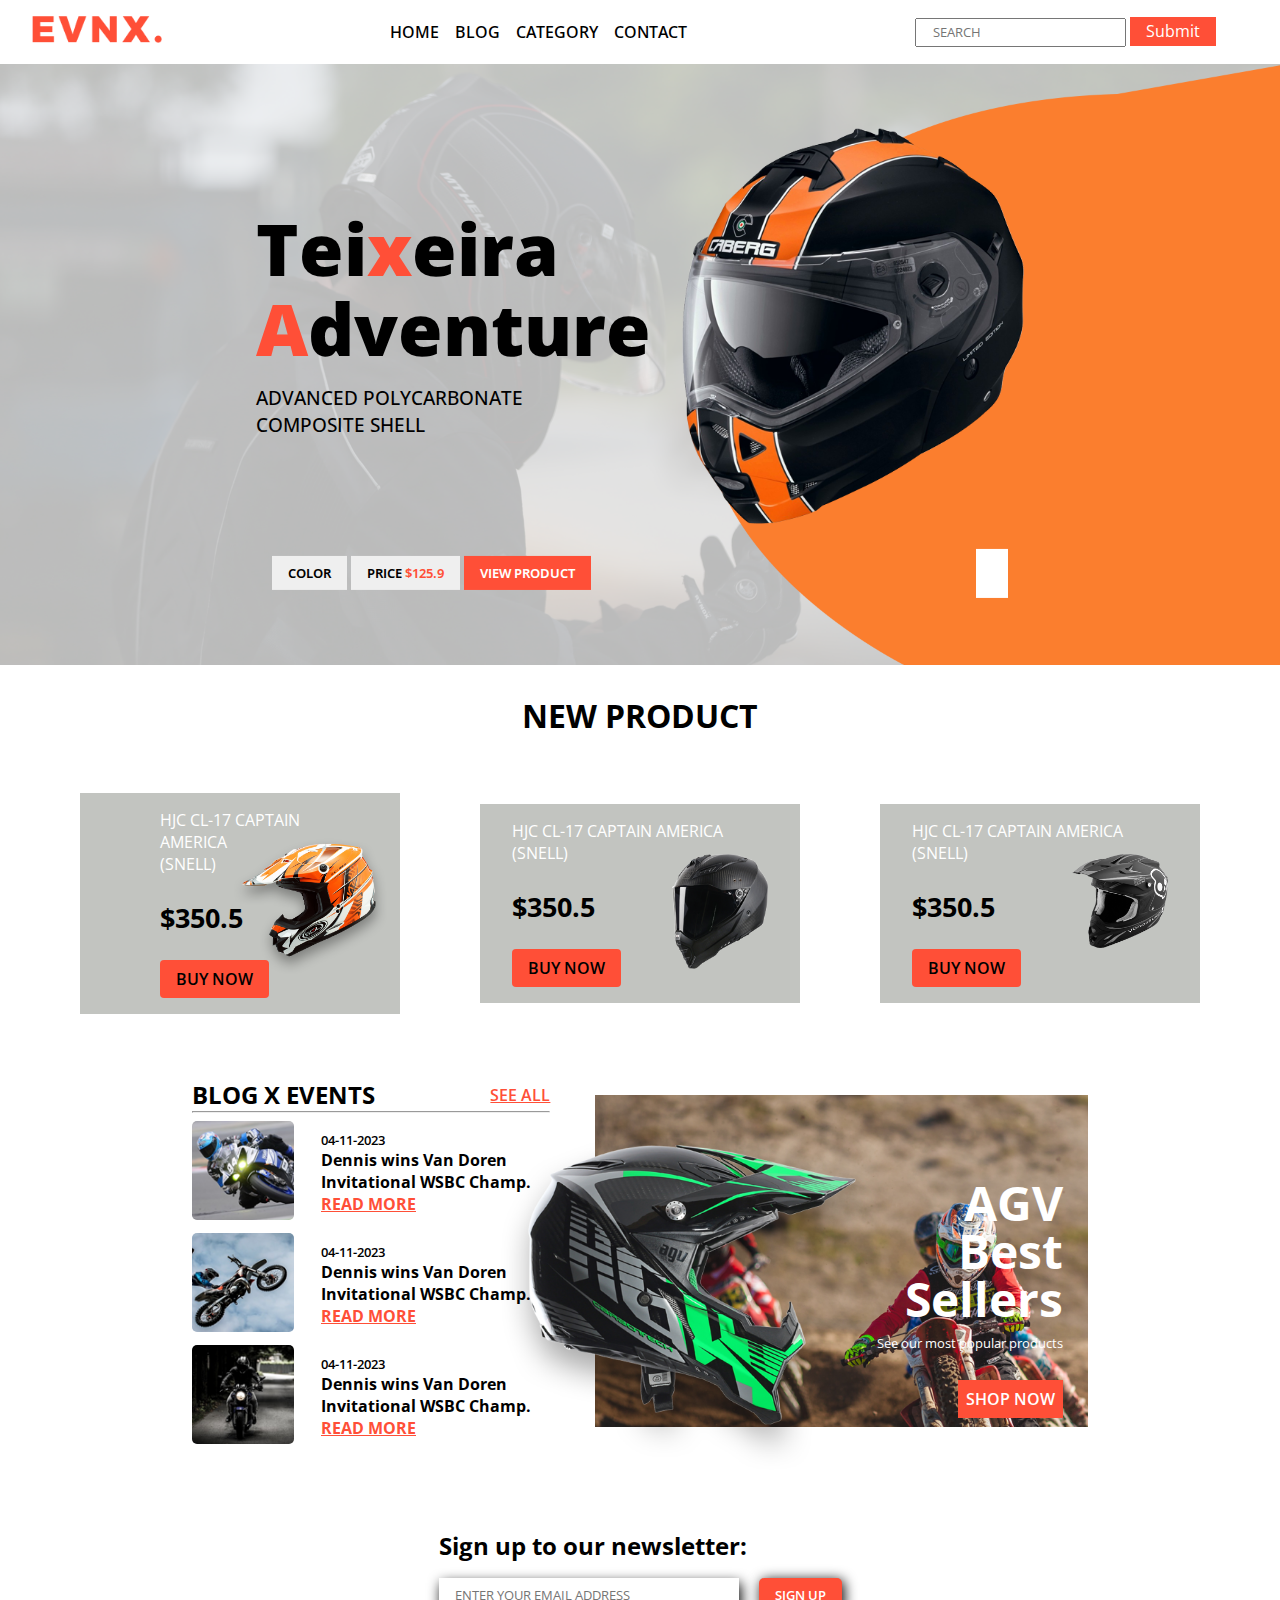
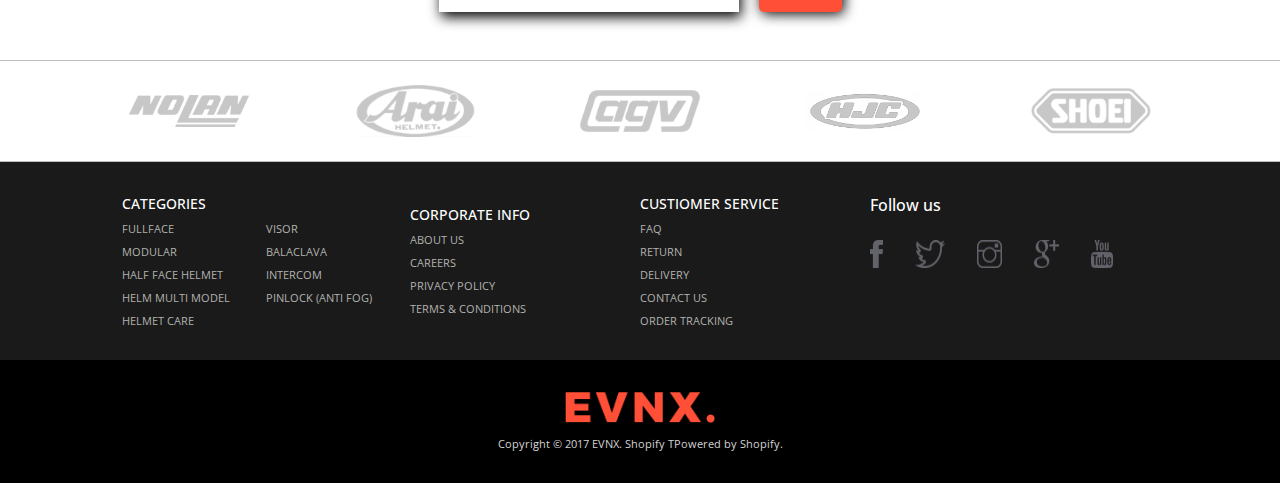
<file: index.html>
<!DOCTYPE html>
<html lang="en">

<head>
    <meta charset="UTF-8">
    <meta name="viewport" content="width=device-width, initial-scale=1.0">
    <title>ENVX || Home page</title>
    <!-- favicon -->
    <link rel="icon" type="image/x-icon" href="./images/new product 1.png">
    <!-- css link -->
    <link rel="stylesheet" href="style.css">
    <!-- font awesome cdn -->
    <link rel="stylesheet" href="https://cdnjs.cloudflare.com/ajax/libs/font-awesome/6.4.2/css/all.min.css"
        integrity="sha512-z3gLpd7yknf1YoNbCzqRKc4qyor8gaKU1qmn+CShxbuBusANI9QpRohGBreCFkKxLhei6S9CQXFEbbKuqLg0DA=="
        crossorigin="anonymous" referrerpolicy="no-referrer" />

</head>

<body>
    <!-- header start here -->
    <header>
        <!-- navbar start -->
        <div class="navbar">
            <div class="logo">
                <img src="./images/EVNX..png" alt="" srcset="">
            </div>
            <div class="nav-links">
                <a href="#">HOME</a>
                <a href="#">BLOG</a>
                <div class="dropdown">
                    <button class="dropbtn">CATEGORY <i class="fa-solid fa-caret-down"></i></button>
                    <div class="dropdown-content">
                        <a class="drop-link" href="category.html"><img src="./images/dropdown img1.png" alt="" srcset="">FULL FACE
                            HELMET</a>
                        <HR>
                        </HR>
                        <a class="drop-link" href="category.html"><img src="./images/dropdown img2.png" alt="" srcset="">MODULER
                            HELMET</a>
                        <HR>
                        </HR>
                        <a class="drop-link" href="category.html"><img src="./images/dropdown img3.png" alt="" srcset="">HALF FACE
                            HELMET</a>
                    </div>
                </div>
                <a href="#">CONTACT</a>
            </div>
            <div class="search-profile">
                <form action="#">
                    <input type="search" id="search" name="search" placeholder="SEARCH">
                    <input type="submit" id="submit">
                </form>
                <i class="fa-solid fa-cart-shopping"></i>
                <i class="fa-solid fa-user"></i>
            </div>
        </div>
        <!-- navbar end -->

        <!-- banner strat here -->
        <div class="banner">
            <img src="./images/banner bg.png" alt="" srcset="">
            <div class="banner-container">
                <div class="banner-top">
                    <div class="banner-text">
                        <h1>Tei<span>x</span>eira <br>
                            <span>A</span>dventure
                        </h1>
                        <h3>ADVANCED POLYCARBONATE <br> COMPOSITE SHELL </h3>
                    </div>
                    <div class="banner-img">
                        <img src="./images/banner-img.png" alt="" srcset="">
                    </div>
                </div>
                <div class="banner-bottom">
                    <div class="banner-bottom-left">
                        <button><a href="#">COLOR</a></button>
                        <button><a href="#">PRICE <span>$125.9</span></a></button>
                        <button><a href="#">VIEW PRODUCT</a></button>
                    </div>
                    <div class="banner-bottom-right">
                        <a href="#"><i class="fa-solid fa-share-nodes"></i></a>
                    </div>
                </div>
            </div>
        </div>
        <!-- banner strat here -->
    </header>
    <!-- header end here -->

    <!-- new product section start here -->
    <div class="new-product">
        <h1>NEW PRODUCT </h1>
        <div class="new-product-cont">

            <div class="new-product-section">
                <div class="new-product-img">
                    <img src="./images/new product 1.png" alt="" srcset="">
                </div>
                <div class="new-product-text">
                    <h3>HJC CL-17 CAPTAIN AMERICA <br>(SNELL)</h3>
                    <h1>$350.5</h1>
                    <button><a href="#">BUY NOW</a></button>
                </div>
            </div>

            <div class="new-product-section2">
                <div class="new-product-img2">
                    <img src="./images/new product 2.png" alt="" srcset="">
                </div>
                <div class="new-product-text">
                    <h3>HJC CL-17 CAPTAIN AMERICA <br>(SNELL)</h3>
                    <h1>$350.5</h1>
                    <button><a href="#">BUY NOW</a></button>
                </div>
            </div>

            <div class="new-product-section3">
                <div class="new-product-img3">
                    <img src="./images/new product 3.png" alt="" srcset="">
                </div>
                <div class="new-product-text">
                    <h3>HJC CL-17 CAPTAIN AMERICA <br>(SNELL)</h3>
                    <h1>$350.5</h1>
                    <button><a href="#">BUY NOW</a></button>
                </div>
            </div>

        </div>
    </div>
    <!-- new product section end here -->

    <!-- blog x events section start here -->
    <div class="blog-events">
        <div class="blog-events-left">
            <div class="blog-headings">
                <h2>BLOG X EVENTS</h2>
                <a href="#">SEE ALL</a>
            </div>
            <hr>
            <div class="blog-contant">
                <div class="blog-img">
                    <img src="./images/blog-img-1.png" alt="" srcset="">
                </div>
                <div class="blog-text">
                    <p>04-11-2023</p>
                    <h3>Dennis wins Van Doren <br>
                        Invitational WSBC Champ.
                    </h3>
                    <a href="#">
                        <h3>READ MORE</h3>
                    </a>
                </div>
            </div>
            <div class="blog-contant">
                <div class="blog-img">
                    <img src="./images/blog-img-2.png" alt="" srcset="">
                </div>
                <div class="blog-text">
                    <p>04-11-2023</p>
                    <h3>Dennis wins Van Doren <br>
                        Invitational WSBC Champ.
                    </h3>
                    <a href="#">
                        <h3>READ MORE</h3>
                    </a>
                </div>
            </div>
            <div class="blog-contant">
                <div class="blog-img">
                    <img src="./images/blog-img-3.png" alt="" srcset="">
                </div>
                <div class="blog-text">
                    <p>04-11-2023</p>
                    <h3>Dennis wins Van Doren <br>
                        Invitational WSBC Champ.
                    </h3>
                    <a href="#">
                        <h3>READ MORE</h3>
                    </a>
                </div>
            </div>
        </div>
        <div class="blog-events-right">
            <img src="./images/blog-top-img.png" alt="">
            <div class="blog-events-container">
                <img src="./images/blog-img-4.png" alt="" srcset="">
                <div class="blog-right-text">
                    <h1>AGV <br>
                        Best <br>
                        Sellers
                    </h1>
                    <p>See our most popular products</p>
                    <button><a href="#">SHOP NOW</a></button>
                </div>
            </div>
        </div>
    </div>
    <!-- blog x events section end here -->

    <!-- sign form  -->
    <div class="sign-up">
        <div class="signup-cont">
            <h2>Sign up to our newsletter:</h2>
            <form action="">
                <input type="email" name="email" id="email" placeholder="ENTER YOUR EMAIL ADDRESS">
                <button type="submit">SIGN UP</button>
            </form>
        </div>
    </div>
    <!-- sign form end here-->

    <!-- partner section start here-->
    <div class="partner-section">
        <img src="./images/partner-1-logo.png" alt="" srcset="">
        <img src="./images/partner-2-logo.png" alt="" srcset="">
        <img src="./images/partner-3-logo.png" alt="" srcset="">
        <img src="./images/partner-4-logo.png" alt="" srcset="">
        <img src="./images/partner-5-logo.png" alt="" srcset="">
    </div>

    <!-- footer section start here -->
    <div class="footer">
        <!-- top footer start here -->
        <div class="top-footer">
            <div class="top1">
                <h1>CATEGORIES</h1>
                <div class="top-inner">
                    <div class="topinner1">
                        <a href="#">Fullface</a>
                        <a href="#">modular</a>
                        <a href="#">Half face helmet</a>
                        <a href="#">helm multi model</a>
                        <a href="#">helmet care</a>
                    </div>
                    <div class="topinner2">
                        <a href="#">Visor</a>
                        <a href="#">balaclava</a>
                        <a href="#">intercom</a>
                        <a href="#">pinlock (anti fog)</a>
                    </div>
                </div>
            </div>
            <div class="top2">
                <h1>Corporate Info</h1>
                <a href="#">About us</a>
                <a href="#">Careers</a>
                <a href="#">Privacy Policy</a>
                <a href="#">Terms & Conditions</a>
            </div>
            <div class="top3">
                <h1>Custiomer service</h1>
                <a href="#">Faq</a>
                <a href="#">return</a>
                <a href="#">delivery</a>
                <a href="#">contact us</a>
                <a href="#">order tracking</a>
            </div>
            <div class="top4">
                <h1>Follow us </h1>
                <div class="socal-links">
                    <img src="./images/social-link-fb.png" alt="">
                    <img src="./images/social-link-tw.png" alt="">
                    <img src="./images/social-link-ins.png" alt="">
                    <img src="./images/social-link-google.png" alt="">
                    <img src="./images/social-link-yt.png" alt="">
                </div>
            </div>
        </div>
        <!-- bottom footer strat -->
        <div class="bottom-footer">
            <img src="./images/EVNX..png" alt="" srcset="">
            <p>Copyright © 2017 EVNX. Shopify TPowered by Shopify.</p>
        </div>
    </div>

</body>

</html>
</file>
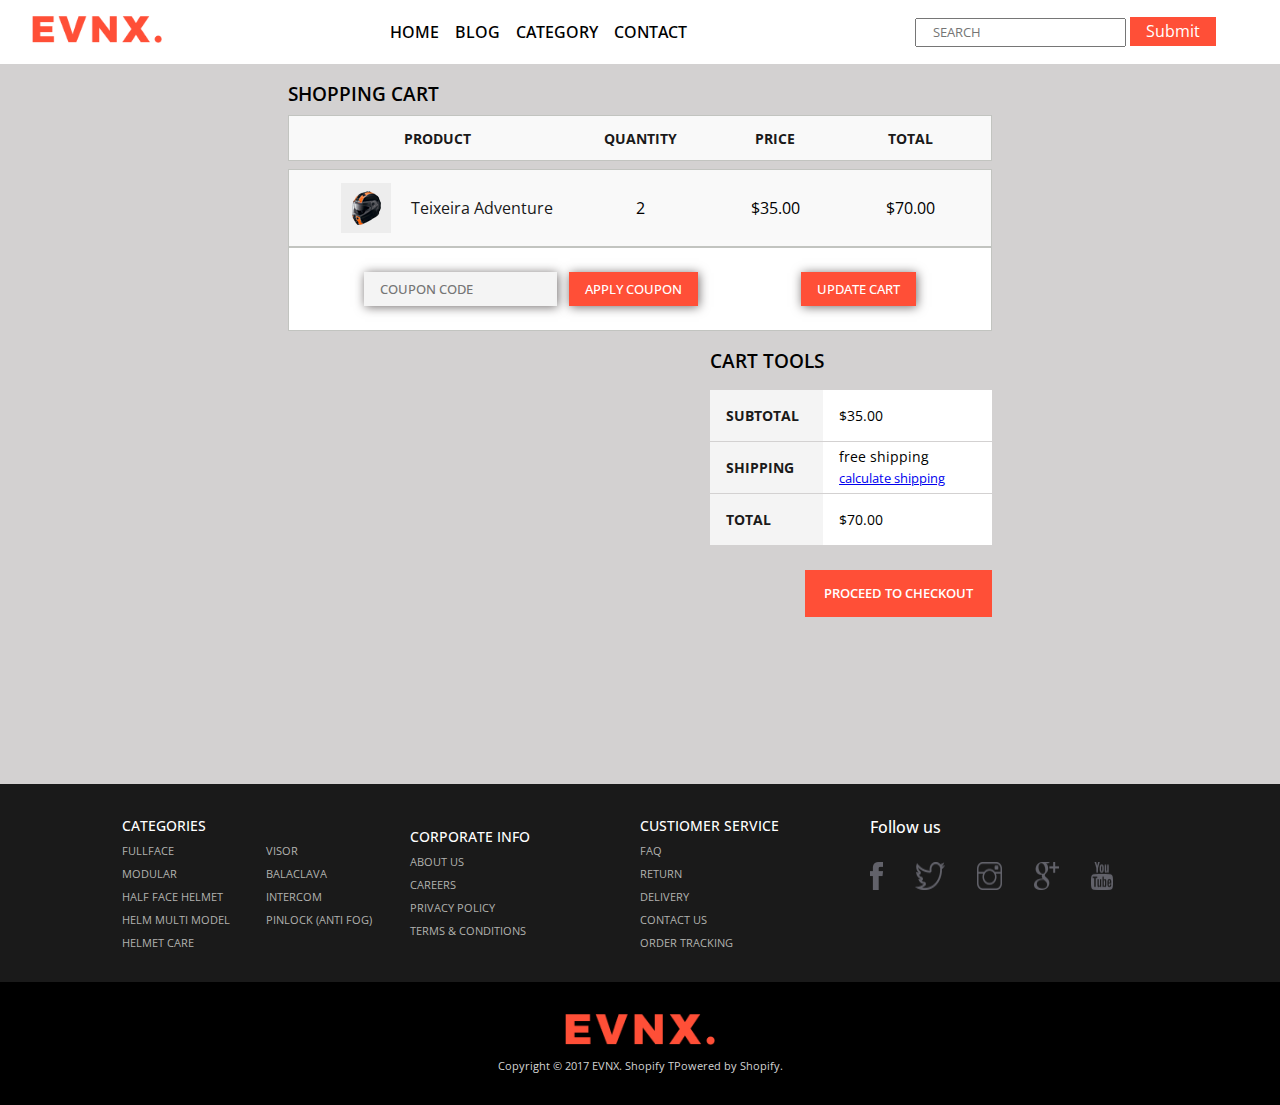
<file: cart.html>
<!DOCTYPE html>
<html lang="en">

<head>
    <meta charset="UTF-8">
    <meta name="viewport" content="width=device-width, initial-scale=1.0">
    <title>ENVX || categories</title>
    <!-- favicon -->
    <link rel="icon" type="image/x-icon" href="./images/new product 1.png">
    <!-- css link -->
    <link rel="stylesheet" href="style.css">
    <!-- font awesome cdn -->
    <link rel="stylesheet" href="https://cdnjs.cloudflare.com/ajax/libs/font-awesome/6.4.2/css/all.min.css"
        integrity="sha512-z3gLpd7yknf1YoNbCzqRKc4qyor8gaKU1qmn+CShxbuBusANI9QpRohGBreCFkKxLhei6S9CQXFEbbKuqLg0DA=="
        crossorigin="anonymous" referrerpolicy="no-referrer" />

    <!-- JQUERY -->
    <script src="https://code.jquery.com/jquery-3.7.1.js"
        integrity="sha256-eKhayi8LEQwp4NKxN+CfCh+3qOVUtJn3QNZ0TciWLP4=" crossorigin="anonymous"></script>

</head>

<body>

    <!-- navbar -->
    <div class="navbar">
        <div class="logo">
            <img src="./images/EVNX..png" alt="" srcset="">
        </div>
        <div class="nav-links">
            <a href="./home.html">HOME</a>
            <a href="#">BLOG</a>
            <div class="dropdown">
                <button class="dropbtn">CATEGORY <i class="fa-solid fa-caret-down"></i></button>
                <div class="dropdown-content">
                    <a class="drop-link" href="./category.html"><img src="./images/dropdown img1.png" alt="" srcset="">FULL FACE
                        HELMET</a>
                    <HR>
                    </HR>
                    <a class="drop-link" href="./category.html"><img src="./images/dropdown img2.png" alt="" srcset="">MODULER
                        HELMET</a>
                    <HR>
                    </HR>
                    <a class="drop-link" href="./category.html"><img src="./images/dropdown img3.png" alt="" srcset="">HALF FACE
                        HELMET</a>
                </div>
            </div>
            <a href="./contact.html">CONTACT</a>
        </div>
        <div class="search-profile">
            <form action="#">
                <input type="search" id="search" name="search" placeholder="SEARCH">
                <input type="submit" id="submit">
            </form>
            <a href="./cart.html"><i class="fa-solid fa-cart-shopping"></i></a>
            <i class="fa-solid fa-user"></i>
        </div>
    </div>
    <!-- navbar end... -->

    <!-- cart section start here -->
    <div class="cart-container">
        <div class="main-cart">
            <h1>SHOPPING CART</h1>
            <div class="cart-product-details">
                <div class="cart-product">
                    <h2>PRODUCT</h2>
                </div>
                <div class="cart-quantity">
                    <h2>QUANTITY</h2>
                </div>
                <div class="cart-price">
                    <h2>PRICE</h2>
                </div>
                <div class="cart-total">
                    <h2>TOTAL</h2>
                </div>
            </div>
            <div class="cart-product-details">
                <div class="cart-product">
                    <i class="fa-solid fa-xmark"></i>
                    <img src="./images/cart-img.png" alt="" srcset="">
                    <a href="#">Teixeira Adventure</a>
                </div>
                <div class="cart-quantity">
                    <p>2</p>
                </div>
                <div class="cart-price">
                    <p>$35.00</p>
                </div>
                <div class="cart-total">
                    <p>$70.00</p>
                </div>
            </div>

            <!-- coupon section start-->
            <div class="coupon-section">
                <form>
                    <input type="text" id="coupon" name="coupon" placeholder="COUPON CODE" >
                    <input type="submit" value="APPLY COUPON" for="coupon" id="submit-btn">
                </form>
                <button><a href="#">UPDATE CART</a></button>
            </div>
            <!-- coupon section end here-->

            <!-- cart tools section -->
            <div class="cart-tool">
                <h1>CART TOOLS</h1>
                <div class="cart-tool-contant">
                    <div class="cart-title">
                        <h2>SUBTOTAL</h2>
                    </div>
                    <div class="cart-desc">
                        <P>$35.00</P>
                    </div>
                </div>
                <div class="cart-tool-contant">
                    <div class="cart-title">
                        <h2>SHIPPING</h2>
                    </div>
                    <div class="cart-desc">
                        <P>free shipping</P>
                        <a href="#">calculate shipping</a>
                    </div>
                </div>
                <div class="cart-tool-contant">
                    <div class="cart-title">
                        <h2>TOTAL</h2>
                    </div>
                    <div class="cart-desc">
                        <P>$70.00</P>
                    </div>
                </div>
                <button><a href="#">PROCEED TO CHECKOUT</a></button>
            </div>
            <!-- cart tools section end -->



        </div>
    </div>
    <!-- cart section end here -->

    <!-- footer section start  -->
    <div class="footer">
        <!-- top footer start here -->
        <div class="top-footer">
            <div class="top1">
                <h1>CATEGORIES</h1>
                <div class="top-inner">
                    <div class="topinner1">
                        <a href="#">Fullface</a>
                        <a href="#">modular</a>
                        <a href="#">Half face helmet</a>
                        <a href="#">helm multi model</a>
                        <a href="#">helmet care</a>
                    </div>
                    <div class="topinner2">
                        <a href="#">Visor</a>
                        <a href="#">balaclava</a>
                        <a href="#">intercom</a>
                        <a href="#">pinlock (anti fog)</a>
                    </div>
                </div>
            </div>
            <div class="top2">
                <h1>Corporate Info</h1>
                <a href="#">About us</a>
                <a href="#">Careers</a>
                <a href="#">Privacy Policy</a>
                <a href="#">Terms & Conditions</a>
            </div>
            <div class="top3">
                <h1>Custiomer service</h1>
                <a href="#">Faq</a>
                <a href="#">return</a>
                <a href="#">delivery</a>
                <a href="#">contact us</a>
                <a href="#">order tracking</a>
            </div>
            <div class="top4">
                <h1>Follow us </h1>
                <div class="socal-links">
                    <img src="./images/social-link-fb.png" alt="">
                    <img src="./images/social-link-tw.png" alt="">
                    <img src="./images/social-link-ins.png" alt="">
                    <img src="./images/social-link-google.png" alt="">
                    <img src="./images/social-link-yt.png" alt="">
                </div>
            </div>
        </div>
        <!-- bottom footer strat -->
        <div class="bottom-footer">
            <img src="./images/EVNX..png" alt="" srcset="">
            <p>Copyright © 2017 EVNX. Shopify TPowered by Shopify.</p>
        </div>
    </div>
    <!-- footer section end here  -->
</body>

</html>
</file>
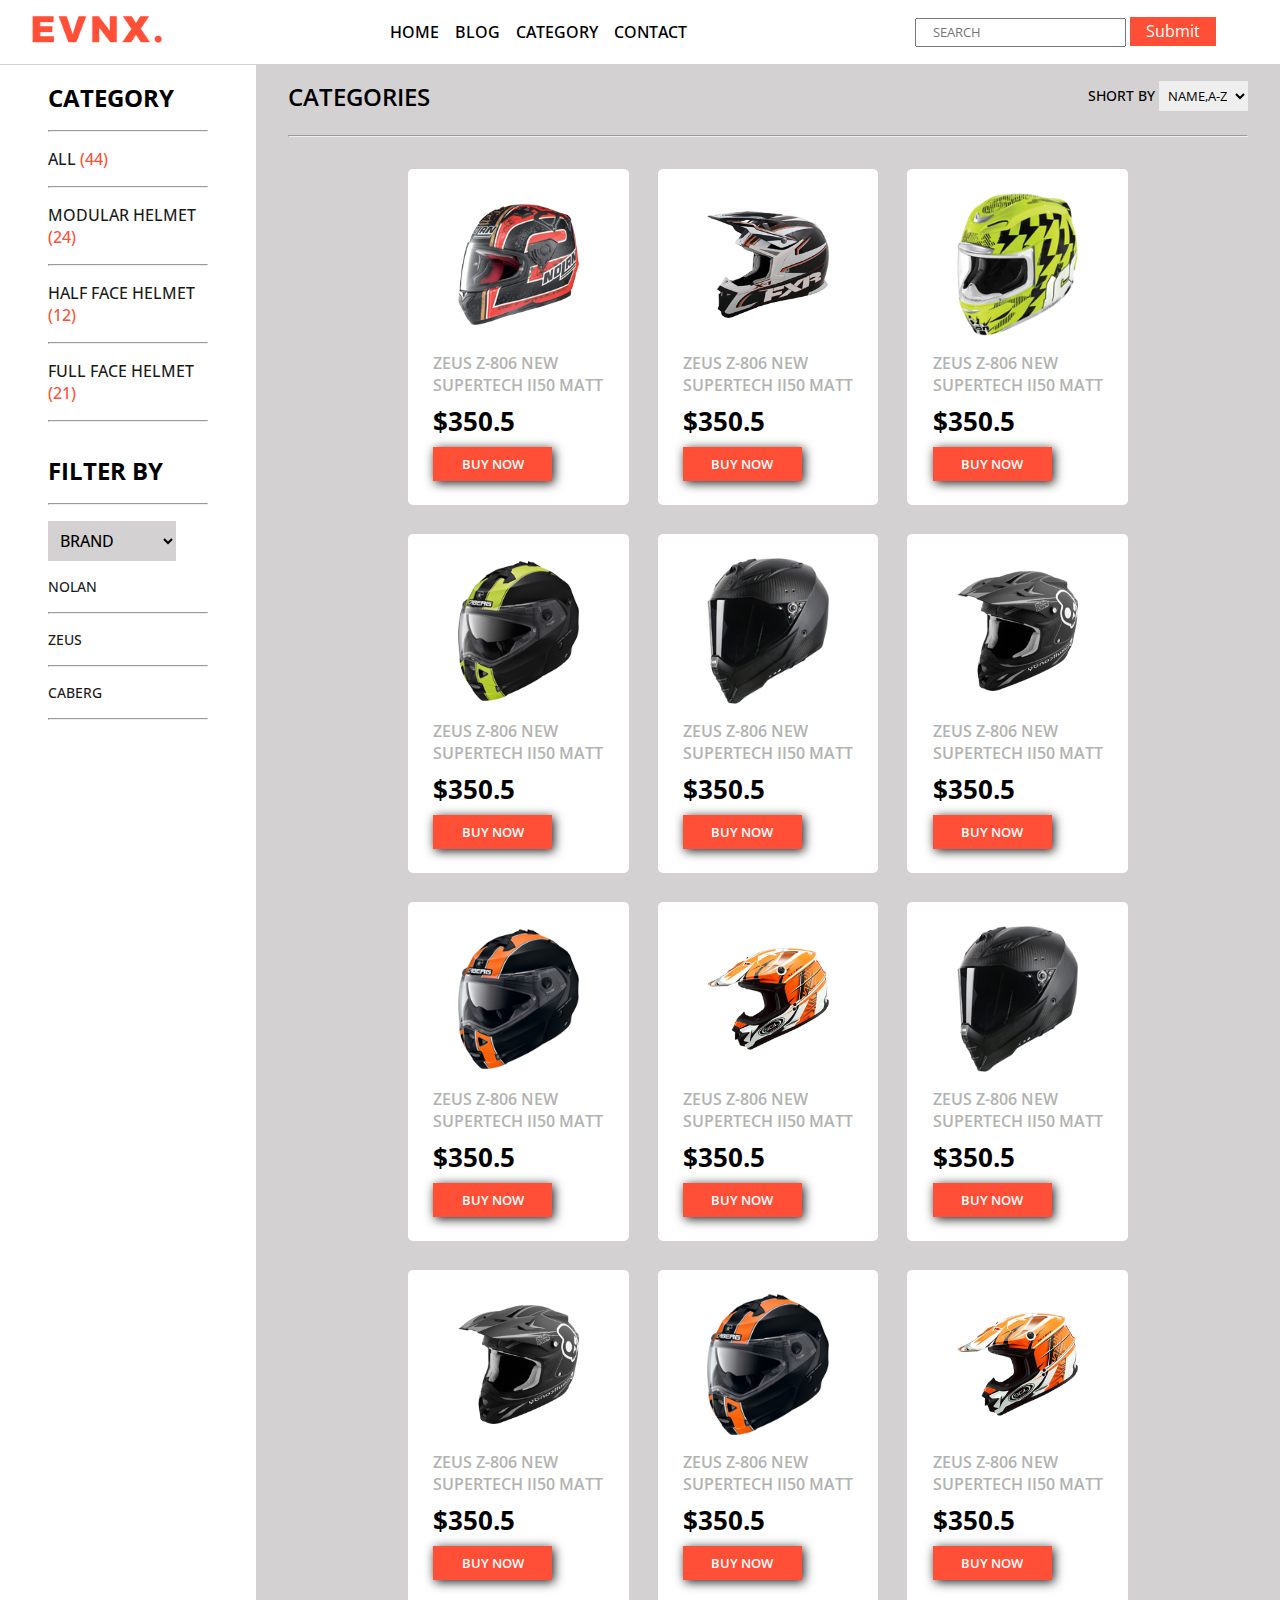
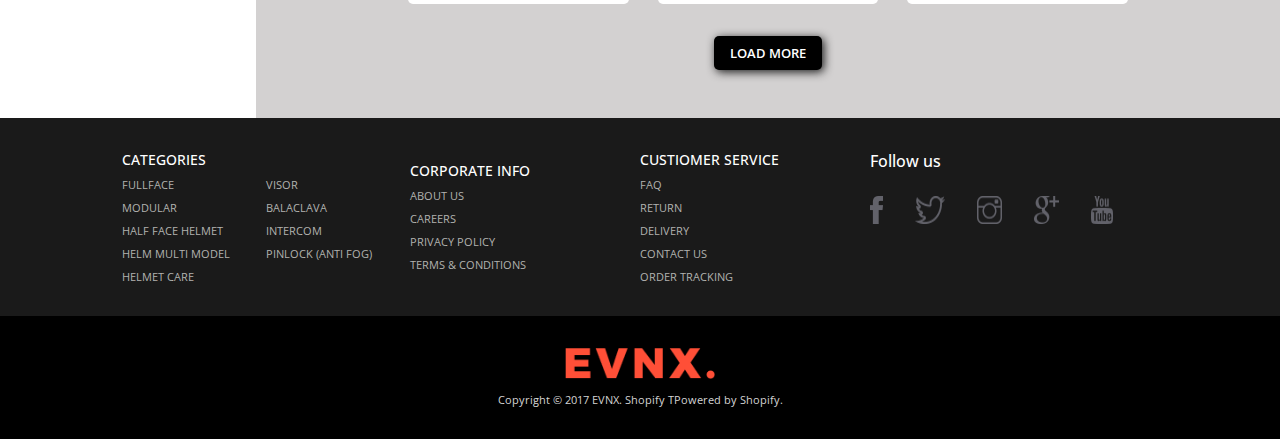
<file: category.html>
<!DOCTYPE html>
<html lang="en">

<head>
    <meta charset="UTF-8">
    <meta name="viewport" content="width=device-width, initial-scale=1.0">
    <title>ENVX || categories</title>
    <!-- favicon -->
    <link rel="icon" type="image/x-icon" href="./images/new product 1.png">
    <!-- css link -->
    <link rel="stylesheet" href="style.css">
    <!-- font awesome cdn -->
    <link rel="stylesheet" href="https://cdnjs.cloudflare.com/ajax/libs/font-awesome/6.4.2/css/all.min.css"
        integrity="sha512-z3gLpd7yknf1YoNbCzqRKc4qyor8gaKU1qmn+CShxbuBusANI9QpRohGBreCFkKxLhei6S9CQXFEbbKuqLg0DA=="
        crossorigin="anonymous" referrerpolicy="no-referrer" />

</head>

<body>
    <!-- navbar start here -->
    <div class="navbar">
        <div class="logo">
            <img src="./images/EVNX..png" alt="" srcset="">
        </div>
        <div class="nav-links">
            <a href="./home.html">HOME</a>
            <a href="#">BLOG</a>
            <div class="dropdown">
                <button class="dropbtn">CATEGORY <i class="fa-solid fa-caret-down"></i></button>
                <div class="dropdown-content">
                    <a class="drop-link" href="./category.html"><img src="./images/dropdown img1.png" alt="" srcset="">FULL FACE
                        HELMET</a>
                    <HR>
                    </HR>
                    <a class="drop-link" href="./category.html"><img src="./images/dropdown img2.png" alt="" srcset="">MODULER
                        HELMET</a>
                    <HR>
                    </HR>
                    <a class="drop-link" href="./category.html"><img src="./images/dropdown img3.png" alt="" srcset="">HALF FACE
                        HELMET</a>
                </div>
            </div>
            <a href="./contact.html">CONTACT</a>
        </div>
        <div class="search-profile">
            <form action="#">
                <input type="search" id="search" name="search" placeholder="SEARCH">
                <input type="submit" id="submit">
            </form>
            <a href="./cart.html"><i class="fa-solid fa-cart-shopping"></i></a>
            <i class="fa-solid fa-user"></i>
        </div>
    </div>
    <!-- navbar end here -->

    <!-- category section start here -->
    <div class="category">
        <!-- sidebar -->
        <div class="sidebar">
            <div class="sidebar-category">
                <h1>CATEGORY</h1>
                <hr>
                <a href="#">ALL <span>(44)</span></a>
                <hr>
                <a href="#">Modular Helmet <span>(24)</span></a>
                <hr>
                <a href="#">half Face Helmet <span>(12)</span></a>
                <hr>
                <a href="#">full Face Helmet <span>(21)</span></a>
                <hr>
            </div>
            <div class="sidebar-filter">
                <h1>FILTER BY</h1>
                <hr>
                <form name="filter" id="filter" action="">
                    <select name="subject" id="subject">
                        <option value="" selected="selected">BRAND</option>
                        <option value="">PRICE</option>
                        <option value="">MORDERN</option>
                        <option value="">OLD</option>
                    </select>
                </form>
                <a href="#">nolan</a>
                <hr>
                <a href="#">zeus</a>
                <hr>
                <a href="#">caberg</a>
                <hr>
            </div>
        </div>
        <!-- category -->
        <div class="main-category">
            <!-- category title section start here -->
            <div class="cat-title">
                <h1>CATEGORIES</h1>
                <form name="form1" id="form1" action="">
                    SHORT BY <select name="subject" id="subject">
                        <option value="" selected="selected">NAME,A-Z</option>
                        <option value="">NAME,Z-A</option>
                        <option value="">3RD</option>
                        <option value="">4TH</option>
                    </select>
                </form>
            </div>
            <!-- category title section end here -->
            <br>
            <hr>
            <!-- category listing start here -->
            <div class="category-list">
                <div class="category-card">
                    <img src="./images/category-img-1.png" alt="" srcset="">
                    <div class="cat-price">
                        <p>ZEUS Z-806 NEW <br>
                            SUPERTECH II50 MATT</p>
                        <h2>$350.5</h2>
                        <button><a href="./product.html">BUY NOW</a></button>
                    </div>
                </div>
                <div class="category-card">
                    <img src="./images/category-img-2.png" alt="" srcset="">
                    <div class="cat-price">
                        <p>ZEUS Z-806 NEW <br>
                            SUPERTECH II50 MATT</p>
                        <h2>$350.5</h2>
                        <button><a href="./product.html">BUY NOW</a></button>
                    </div>
                </div>
                <div class="category-card">
                    <img src="./images/category-img-3.png" alt="" srcset="">
                    <div class="cat-price">
                        <p>ZEUS Z-806 NEW <br>
                            SUPERTECH II50 MATT</p>
                        <h2>$350.5</h2>
                        <button><a href="./product.html">BUY NOW</a></button>
                    </div>
                </div>
                <div class="category-card">
                    <img src="./images/category-img-4.png" alt="" srcset="">
                    <div class="cat-price">
                        <p>ZEUS Z-806 NEW <br>
                            SUPERTECH II50 MATT</p>
                        <h2>$350.5</h2>
                        <button><a href="./product.html">BUY NOW</a></button>
                    </div>
                </div>
                <div class="category-card">
                    <img src="./images/category-img-5.png" alt="" srcset="">
                    <div class="cat-price">
                        <p>ZEUS Z-806 NEW <br>
                            SUPERTECH II50 MATT</p>
                        <h2>$350.5</h2>
                        <button><a href="./product.html">BUY NOW</a></button>
                    </div>
                </div>
                <div class="category-card">
                    <img src="./images/category-img-6.png" alt="" srcset="">
                    <div class="cat-price">
                        <p>ZEUS Z-806 NEW <br>
                            SUPERTECH II50 MATT</p>
                        <h2>$350.5</h2>
                        <button><a href="./product.html">BUY NOW</a></button>
                    </div>
                </div>
                <div class="category-card">
                    <img src="./images/category-img-7.png" alt="" srcset="">
                    <div class="cat-price">
                        <p>ZEUS Z-806 NEW <br>
                            SUPERTECH II50 MATT</p>
                        <h2>$350.5</h2>
                        <button><a href="./product.html">BUY NOW</a></button>
                    </div>
                </div>
                <div class="category-card">
                    <img src="./images/category-img-8.png" alt="" srcset="">
                    <div class="cat-price">
                        <p>ZEUS Z-806 NEW <br>
                            SUPERTECH II50 MATT</p>
                        <h2>$350.5</h2>
                        <button><a href="./product.html">BUY NOW</a></button>
                    </div>
                </div>
                <div class="category-card">
                    <img src="./images/category-img-9.png" alt="" srcset="">
                    <div class="cat-price">
                        <p>ZEUS Z-806 NEW <br>
                            SUPERTECH II50 MATT</p>
                        <h2>$350.5</h2>
                        <button><a href="./product.html">BUY NOW</a></button>
                    </div>
                </div>
                <div class="category-card">
                    <img src="./images/category-img-10.png" alt="" srcset="">
                    <div class="cat-price">
                        <p>ZEUS Z-806 NEW <br>
                            SUPERTECH II50 MATT</p>
                        <h2>$350.5</h2>
                        <button><a href="./product.html">BUY NOW</a></button>
                    </div>
                </div>
                <div class="category-card">
                    <img src="./images/category-img-11.png" alt="" srcset="">
                    <div class="cat-price">
                        <p>ZEUS Z-806 NEW <br>
                            SUPERTECH II50 MATT</p>
                        <h2>$350.5</h2>
                        <button><a href="./product.html">BUY NOW</a></button>
                    </div>
                </div>
                <div class="category-card">
                    <img src="./images/category-img-12.png" alt="" srcset="">
                    <div class="cat-price">
                        <p>ZEUS Z-806 NEW <br>
                            SUPERTECH II50 MATT</p>
                        <h2>$350.5</h2>
                        <button><a href="./product.html">BUY NOW</a></button>
                    </div>
                </div>
            </div>
            <!-- category listing end here -->
            <div class="category-button">
                <button><a href="./product.html">LOAD MORE</a></button>
            </div>
        </div>
    </div>
    <!-- category section end here -->
    
    <!-- footer start hare -->
    <div class="footer">
        <!-- top footer start here -->
        <div class="top-footer">
            <div class="top1">
                <h1>CATEGORIES</h1>
                <div class="top-inner">
                    <div class="topinner1">
                        <a href="#">Fullface</a>
                        <a href="#">modular</a>
                        <a href="#">Half face helmet</a>
                        <a href="#">helm multi model</a>
                        <a href="#">helmet care</a>
                    </div>
                    <div class="topinner2">
                        <a href="#">Visor</a>
                        <a href="#">balaclava</a>
                        <a href="#">intercom</a>
                        <a href="#">pinlock (anti fog)</a>
                    </div>
                </div>
            </div>
            <div class="top2">
                <h1>Corporate Info</h1>
                <a href="#">About us</a>
                <a href="#">Careers</a>
                <a href="#">Privacy Policy</a>
                <a href="#">Terms & Conditions</a>
            </div>
            <div class="top3">
                <h1>Custiomer service</h1>
                <a href="#">Faq</a>
                <a href="#">return</a>
                <a href="#">delivery</a>
                <a href="#">contact us</a>
                <a href="#">order tracking</a>
            </div>
            <div class="top4">
                <h1>Follow us </h1>
                <div class="socal-links">
                    <img src="./images/social-link-fb.png" alt="">
                    <img src="./images/social-link-tw.png" alt="">
                    <img src="./images/social-link-ins.png" alt="">
                    <img src="./images/social-link-google.png" alt="">
                    <img src="./images/social-link-yt.png" alt="">
                </div>
            </div>
        </div>
        <!-- bottom footer strat -->
        <div class="bottom-footer">
            <img src="./images/EVNX..png" alt="" srcset="">
            <p>Copyright © 2017 EVNX. Shopify TPowered by Shopify.</p>
        </div>
    </div>

    <!-- footer end hare -->
</body>

</html>
</file>
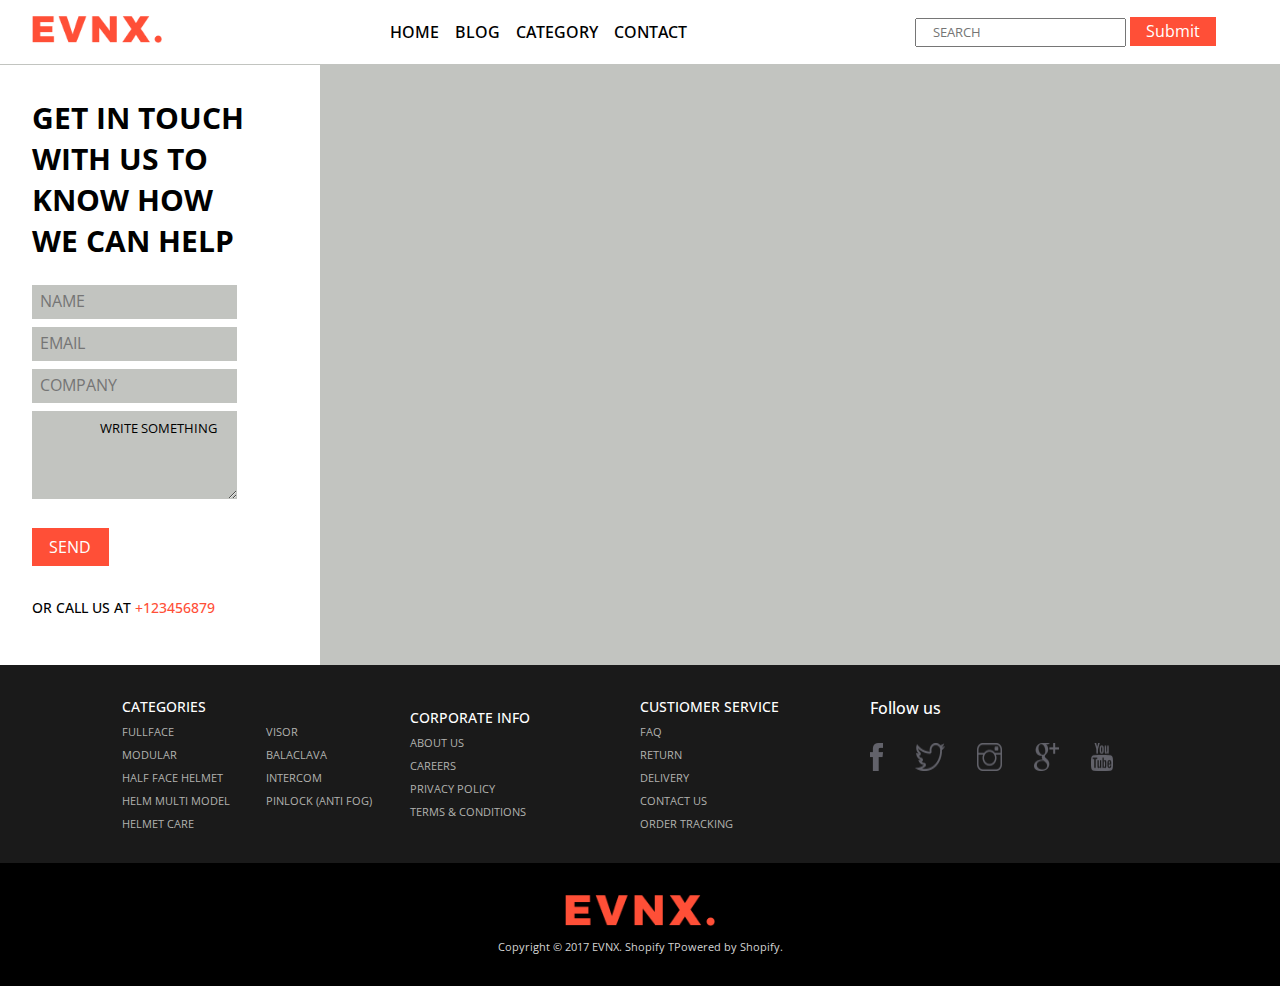
<file: contact.html>
<!DOCTYPE html>
<html lang="en">

<head>
    <meta charset="UTF-8">
    <meta name="viewport" content="width=device-width, initial-scale=1.0">
    <title>ENVX || categories</title>
    <!-- favicon -->
    <link rel="icon" type="image/x-icon" href="./images/new product 1.png">
    <!-- css link -->
    <link rel="stylesheet" href="style.css">
    <!-- font awesome cdn -->
    <link rel="stylesheet" href="https://cdnjs.cloudflare.com/ajax/libs/font-awesome/6.4.2/css/all.min.css"
        integrity="sha512-z3gLpd7yknf1YoNbCzqRKc4qyor8gaKU1qmn+CShxbuBusANI9QpRohGBreCFkKxLhei6S9CQXFEbbKuqLg0DA=="
        crossorigin="anonymous" referrerpolicy="no-referrer" />

    <!-- JQUERY -->
    <script src="https://code.jquery.com/jquery-3.7.1.js"
        integrity="sha256-eKhayi8LEQwp4NKxN+CfCh+3qOVUtJn3QNZ0TciWLP4=" crossorigin="anonymous"></script>

</head>

<body>

    <!-- navbar start here -->
    <div class="navbar">
        <div class="logo">
            <img src="./images/EVNX..png" alt="" srcset="">
        </div>
        <div class="nav-links">
            <a href="./home.html">HOME</a>
            <a href="#">BLOG</a>
            <div class="dropdown">
                <button class="dropbtn">CATEGORY <i class="fa-solid fa-caret-down"></i></button>
                <div class="dropdown-content">
                    <a class="drop-link" href="./category.html"><img src="./images/dropdown img1.png" alt="" srcset="">FULL FACE
                        HELMET</a>
                    <HR>
                    </HR>
                    <a class="drop-link" href="./category.html"><img src="./images/dropdown img2.png" alt="" srcset="">MODULER
                        HELMET</a>
                    <HR>
                    </HR>
                    <a class="drop-link" href="./category.html"><img src="./images/dropdown img3.png" alt="" srcset="">HALF FACE
                        HELMET</a>
                </div>
            </div>
            <a href="./contact.html">CONTACT</a>
        </div>
        <div class="search-profile">
            <form action="#">
                <input type="search" id="search" name="search" placeholder="SEARCH">
                <input type="submit" id="submit">
            </form>
            <a href="./cart.html"><i class="fa-solid fa-cart-shopping"></i></a>
            <i class="fa-solid fa-user"></i>
        </div>
    </div>
    <!-- navbar end here -->

    <!-- contact main section -->
    <div class="contact-container">
        <div class="contact-sidebar">
            <h1>
                get in touch with us to know how we can help
            </h1>
            <form action="#">
                <input type="text" name="name" id="name" placeholder="NAME">
                <input type="email" name="email" id="email" placeholder="EMAIL">
                <input type="text" name="company" id="company" placeholder="COMPANY">
                <textarea name="comment" id="comment" cols="30" rows="4">
                    WRITE SOMETHING
                </textarea>
                <input type="submit" value="SEND" id="submit">
            </form>
            <p>OR CALL US AT <span>+123456879</span></p>
        </div>
        <div class="contact-main">
            <iframe
                src="https://www.google.com/maps/embed?pb=!1m18!1m12!1m3!1d58938.65400885276!2d88.44093116552273!3d22.591596692890967!2m3!1f0!2f0!3f0!3m2!1i1024!2i768!4f13.1!3m3!1m2!1s0x3a02754a79bf63bf%3A0xbbbcc2e3c00e3980!2sNew%20Town%2C%20West%20Bengal!5e0!3m2!1sen!2sin!4v1700117699495!5m2!1sen!2sin"
                width="600" height="450" style="border:0;" allowfullscreen="" loading="lazy"
                referrerpolicy="no-referrer-when-downgrade"></iframe>
        </div>
    </div>
    <!-- contact main section end -->











    <!-- footer -->
    <div class="footer">
        <!-- top footer start here -->
        <div class="top-footer">
            <div class="top1">
                <h1>CATEGORIES</h1>
                <div class="top-inner">
                    <div class="topinner1">
                        <a href="#">Fullface</a>
                        <a href="#">modular</a>
                        <a href="#">Half face helmet</a>
                        <a href="#">helm multi model</a>
                        <a href="#">helmet care</a>
                    </div>
                    <div class="topinner2">
                        <a href="#">Visor</a>
                        <a href="#">balaclava</a>
                        <a href="#">intercom</a>
                        <a href="#">pinlock (anti fog)</a>
                    </div>
                </div>
            </div>
            <div class="top2">
                <h1>Corporate Info</h1>
                <a href="#">About us</a>
                <a href="#">Careers</a>
                <a href="#">Privacy Policy</a>
                <a href="#">Terms & Conditions</a>
            </div>
            <div class="top3">
                <h1>Custiomer service</h1>
                <a href="#">Faq</a>
                <a href="#">return</a>
                <a href="#">delivery</a>
                <a href="#">contact us</a>
                <a href="#">order tracking</a>
            </div>
            <div class="top4">
                <h1>Follow us </h1>
                <div class="socal-links">
                    <img src="./images/social-link-fb.png" alt="">
                    <img src="./images/social-link-tw.png" alt="">
                    <img src="./images/social-link-ins.png" alt="">
                    <img src="./images/social-link-google.png" alt="">
                    <img src="./images/social-link-yt.png" alt="">
                </div>
            </div>
        </div>

        <!-- bottom footer strat -->
        <div class="bottom-footer">
            <img src="./images/EVNX..png" alt="" srcset="">
            <p>Copyright © 2017 EVNX. Shopify TPowered by Shopify.</p>
        </div>
    </div>
    <!-- footer -->

</body>

</html>
</file>
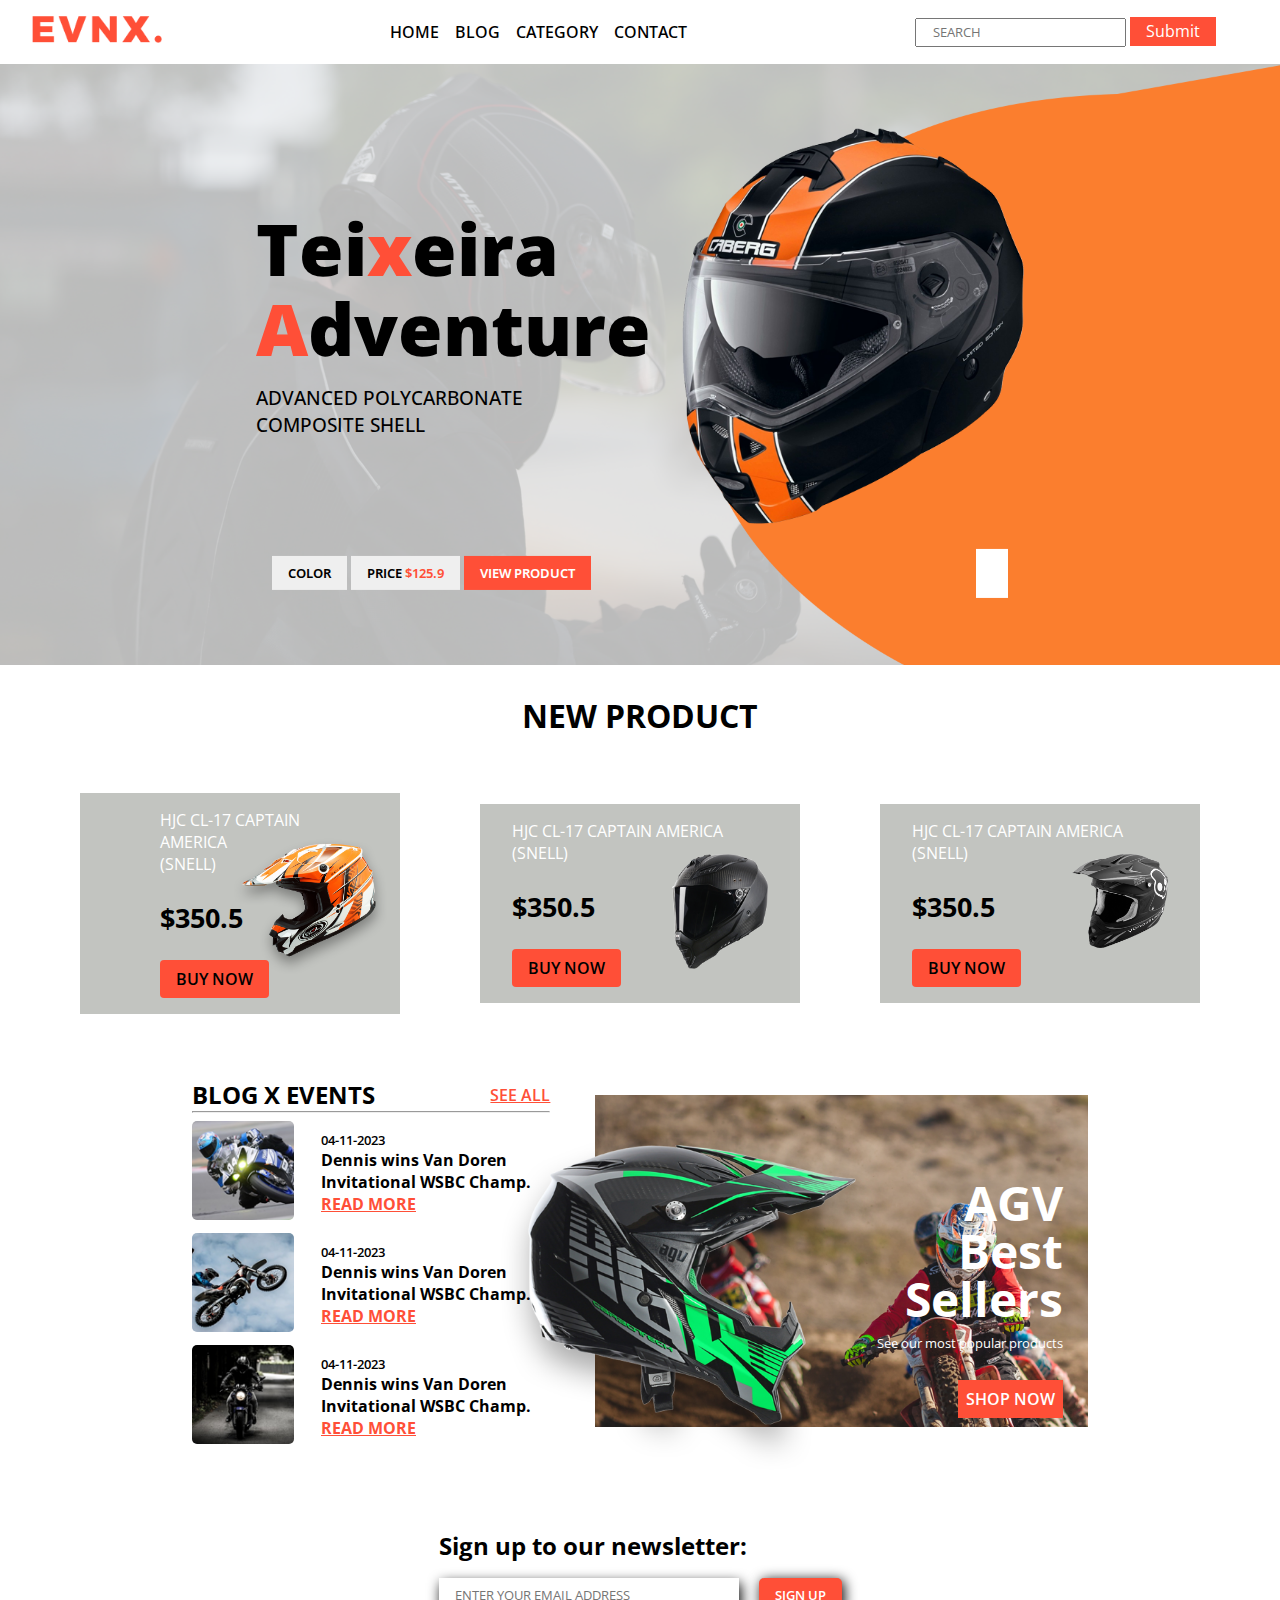
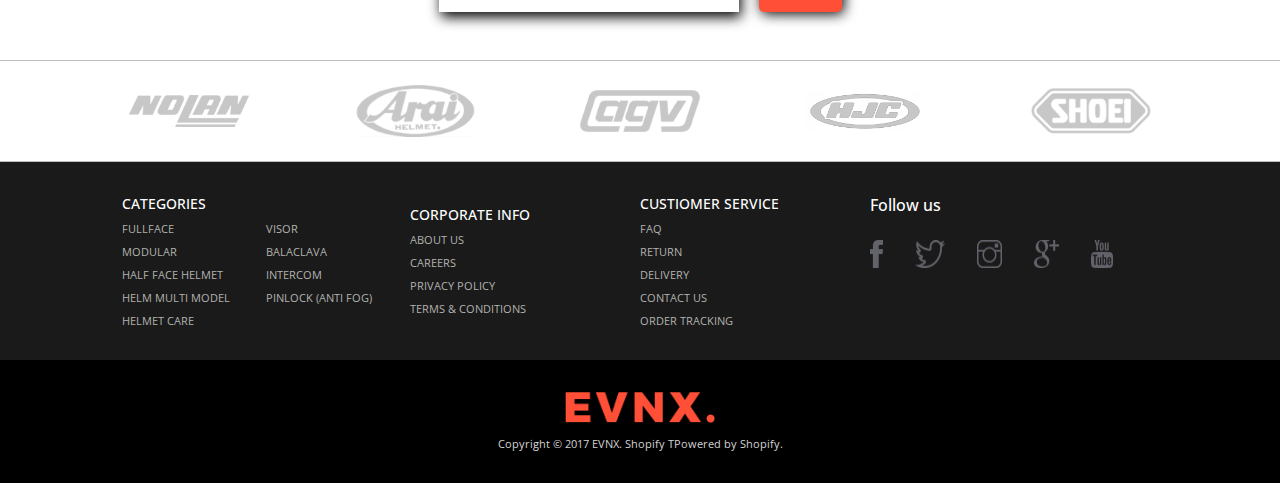
<file: home.html>
<!DOCTYPE html>
<html lang="en">

<head>
    <meta charset="UTF-8">
    <meta name="viewport" content="width=device-width, initial-scale=1.0">
    <title>ENVX || Home page</title>
    <!-- favicon -->
    <link rel="icon" type="image/x-icon" href="./images/new product 1.png">
    <!-- css link -->
    <link rel="stylesheet" href="style.css">
    <!-- font awesome cdn -->
    <link rel="stylesheet" href="https://cdnjs.cloudflare.com/ajax/libs/font-awesome/6.4.2/css/all.min.css"
        integrity="sha512-z3gLpd7yknf1YoNbCzqRKc4qyor8gaKU1qmn+CShxbuBusANI9QpRohGBreCFkKxLhei6S9CQXFEbbKuqLg0DA=="
        crossorigin="anonymous" referrerpolicy="no-referrer" />
    <!-- JQUERY -->
    <script src="https://code.jquery.com/jquery-3.7.1.js"
        integrity="sha256-eKhayi8LEQwp4NKxN+CfCh+3qOVUtJn3QNZ0TciWLP4=" crossorigin="anonymous"></script>
</head>

<body>
    <!-- header start here -->
    <header>
        <!-- navbar start -->
        <div class="navbar">
            <div class="logo">
                <img src="./images/EVNX..png" alt="" srcset="">
            </div>
            <div class="nav-links">
                <a href="./home.html">HOME</a>
                <a href="#">BLOG</a>
                <div class="dropdown">
                    <button class="dropbtn">CATEGORY <i class="fa-solid fa-caret-down"></i></button>
                    <div class="dropdown-content">
                        <a class="drop-link" href="./category.html"><img src="./images/dropdown img1.png" alt="" srcset="">FULL FACE
                            HELMET</a>
                        <HR>
                        </HR>
                        <a class="drop-link" href="./category.html"><img src="./images/dropdown img2.png" alt="" srcset="">MODULER
                            HELMET</a>
                        <HR>
                        </HR>
                        <a class="drop-link" href="./category.html"><img src="./images/dropdown img3.png" alt="" srcset="">HALF FACE
                            HELMET</a>
                    </div>
                </div>
                <a href="./contact.html">CONTACT</a>
            </div>
            <div class="search-profile">
                <form action="#">
                    <input type="search" id="search" name="search" placeholder="SEARCH">
                    <input type="submit" id="submit">
                </form>
                <a href="./cart.html"><i class="fa-solid fa-cart-shopping"></i></a>
                <i class="fa-solid fa-user"></i>
            </div>
        </div>
        <!-- navbar end -->

        <!-- banner strat here -->
        <div class="banner">
            <img src="./images/banner bg.png" alt="" srcset="">
            <div class="banner-container">
                <div class="banner-top">
                    <div class="banner-text">
                        <h1>Tei<span>x</span>eira <br>
                            <span>A</span>dventure
                        </h1>
                        <h3>ADVANCED POLYCARBONATE <br> COMPOSITE SHELL </h3>
                    </div>
                    <div class="banner-img">
                        <img src="./images/banner-img.png" alt="" srcset="">
                    </div>
                </div>
                <div class="banner-bottom">
                    <div class="banner-bottom-left">
                        <button><a href="#">COLOR</a></button>
                        <button><a href="#">PRICE <span>$125.9</span></a></button>
                        <button><a href="#">VIEW PRODUCT</a></button>
                    </div>
                    <div class="banner-bottom-right">
                        <a href="#"><i class="fa-solid fa-share-nodes"></i></a>
                    </div>
                </div>
            </div>
        </div>
        <!-- banner strat here -->
    </header>
    <!-- header end here -->

    <!-- new product section start here -->
    <div class="new-product">
        <h1>NEW PRODUCT </h1>
        <div class="new-product-cont">

            <div class="new-product-section">
                <div class="new-product-img">
                    <img src="./images/new product 1.png" alt="" srcset="">
                </div>
                <div class="new-product-text">
                    <h3>HJC CL-17 CAPTAIN AMERICA <br>(SNELL)</h3>
                    <h1>$350.5</h1>
                    <button><a href="#">BUY NOW</a></button>
                </div>
            </div>

            <div class="new-product-section2">
                <div class="new-product-img2">
                    <img src="./images/new product 2.png" alt="" srcset="">
                </div>
                <div class="new-product-text">
                    <h3>HJC CL-17 CAPTAIN AMERICA <br>(SNELL)</h3>
                    <h1>$350.5</h1>
                    <button><a href="#">BUY NOW</a></button>
                </div>
            </div>

            <div class="new-product-section3">
                <div class="new-product-img3">
                    <img src="./images/new product 3.png" alt="" srcset="">
                </div>
                <div class="new-product-text">
                    <h3>HJC CL-17 CAPTAIN AMERICA <br>(SNELL)</h3>
                    <h1>$350.5</h1>
                    <button><a href="#">BUY NOW</a></button>
                </div>
            </div>

        </div>
    </div>
    <!-- new product section end here -->

    <!-- blog x events section start here -->
    <div class="blog-events">
        <div class="blog-events-left">
            <div class="blog-headings">
                <h2>BLOG X EVENTS</h2>
                <a href="#">SEE ALL</a>
            </div>
            <hr>
            <div class="blog-contant">
                <div class="blog-img">
                    <img src="./images/blog-img-1.png" alt="" srcset="">
                </div>
                <div class="blog-text">
                    <p>04-11-2023</p>
                    <h3>Dennis wins Van Doren <br>
                        Invitational WSBC Champ.
                    </h3>
                    <a href="#">
                        <h3>READ MORE</h3>
                    </a>
                </div>
            </div>
            <div class="blog-contant">
                <div class="blog-img">
                    <img src="./images/blog-img-2.png" alt="" srcset="">
                </div>
                <div class="blog-text">
                    <p>04-11-2023</p>
                    <h3>Dennis wins Van Doren <br>
                        Invitational WSBC Champ.
                    </h3>
                    <a href="#">
                        <h3>READ MORE</h3>
                    </a>
                </div>
            </div>
            <div class="blog-contant">
                <div class="blog-img">
                    <img src="./images/blog-img-3.png" alt="" srcset="">
                </div>
                <div class="blog-text">
                    <p>04-11-2023</p>
                    <h3>Dennis wins Van Doren <br>
                        Invitational WSBC Champ.
                    </h3>
                    <a href="#">
                        <h3>READ MORE</h3>
                    </a>
                </div>
            </div>
        </div>
        <div class="blog-events-right">
            <img src="./images/blog-top-img.png" alt="">
            <div class="blog-events-container">
                <img src="./images/blog-img-4.png" alt="" srcset="">
                <div class="blog-right-text">
                    <h1>AGV <br>
                        Best <br>
                        Sellers
                    </h1>
                    <p>See our most popular products</p>
                    <button><a href="#">SHOP NOW</a></button>
                </div>
            </div>
        </div>
    </div>
    <!-- blog x events section end here -->

    <!-- sign form  -->
    <div class="sign-up">
        <div class="signup-cont">
            <h2>Sign up to our newsletter:</h2>
            <form action="">
                <input type="email" name="email" id="email" placeholder="ENTER YOUR EMAIL ADDRESS">
                <button type="submit">SIGN UP</button>
            </form>
        </div>
    </div>
    <!-- sign form end here-->

    <!-- partner section start here-->
    <div class="partner-section">
        <img src="./images/partner-1-logo.png" alt="" srcset="">
        <img src="./images/partner-2-logo.png" alt="" srcset="">
        <img src="./images/partner-3-logo.png" alt="" srcset="">
        <img src="./images/partner-4-logo.png" alt="" srcset="">
        <img src="./images/partner-5-logo.png" alt="" srcset="">
    </div>

    <!-- footer section start here -->
    <div class="footer">
        <!-- top footer start here -->
        <div class="top-footer">
            <div class="top1">
                <h1>CATEGORIES</h1>
                <div class="top-inner">
                    <div class="topinner1">
                        <a href="#">Fullface</a>
                        <a href="#">modular</a>
                        <a href="#">Half face helmet</a>
                        <a href="#">helm multi model</a>
                        <a href="#">helmet care</a>
                    </div>
                    <div class="topinner2">
                        <a href="#">Visor</a>
                        <a href="#">balaclava</a>
                        <a href="#">intercom</a>
                        <a href="#">pinlock (anti fog)</a>
                    </div>
                </div>
            </div>
            <div class="top2">
                <h1>Corporate Info</h1>
                <a href="#">About us</a>
                <a href="#">Careers</a>
                <a href="#">Privacy Policy</a>
                <a href="#">Terms & Conditions</a>
            </div>
            <div class="top3">
                <h1>Custiomer service</h1>
                <a href="#">Faq</a>
                <a href="#">return</a>
                <a href="#">delivery</a>
                <a href="#">contact us</a>
                <a href="#">order tracking</a>
            </div>
            <div class="top4">
                <h1>Follow us </h1>
                <div class="socal-links">
                    <img src="./images/social-link-fb.png" alt="">
                    <img src="./images/social-link-tw.png" alt="">
                    <img src="./images/social-link-ins.png" alt="">
                    <img src="./images/social-link-google.png" alt="">
                    <img src="./images/social-link-yt.png" alt="">
                </div>
            </div>
        </div>
        <!-- bottom footer strat -->
        <div class="bottom-footer">
            <img src="./images/EVNX..png" alt="" srcset="">
            <p>Copyright © 2017 EVNX. Shopify TPowered by Shopify.</p>
        </div>
    </div>
     

    <script>
        jQuery(document).ready(function($) {
  // Scroll to the desired section on click
  // Make sure to add the `data-scroll` attribute to your `<a>` tag.
  // Example: 
  // `<a data-scroll href="#my-section">My Section</a>` will scroll to an element with the id of 'my-section'.
  function scrollToSection(event) {
    event.preventDefault();
    var $section = $($(this).attr('href')); 
    $('html, body').animate({
      scrollTop: $section.offset().top
    }, 500);
  }
  $('[data-scroll]').on('click', scrollToSection);
}(jQuery));
    </script>
</body>

</html>
</file>
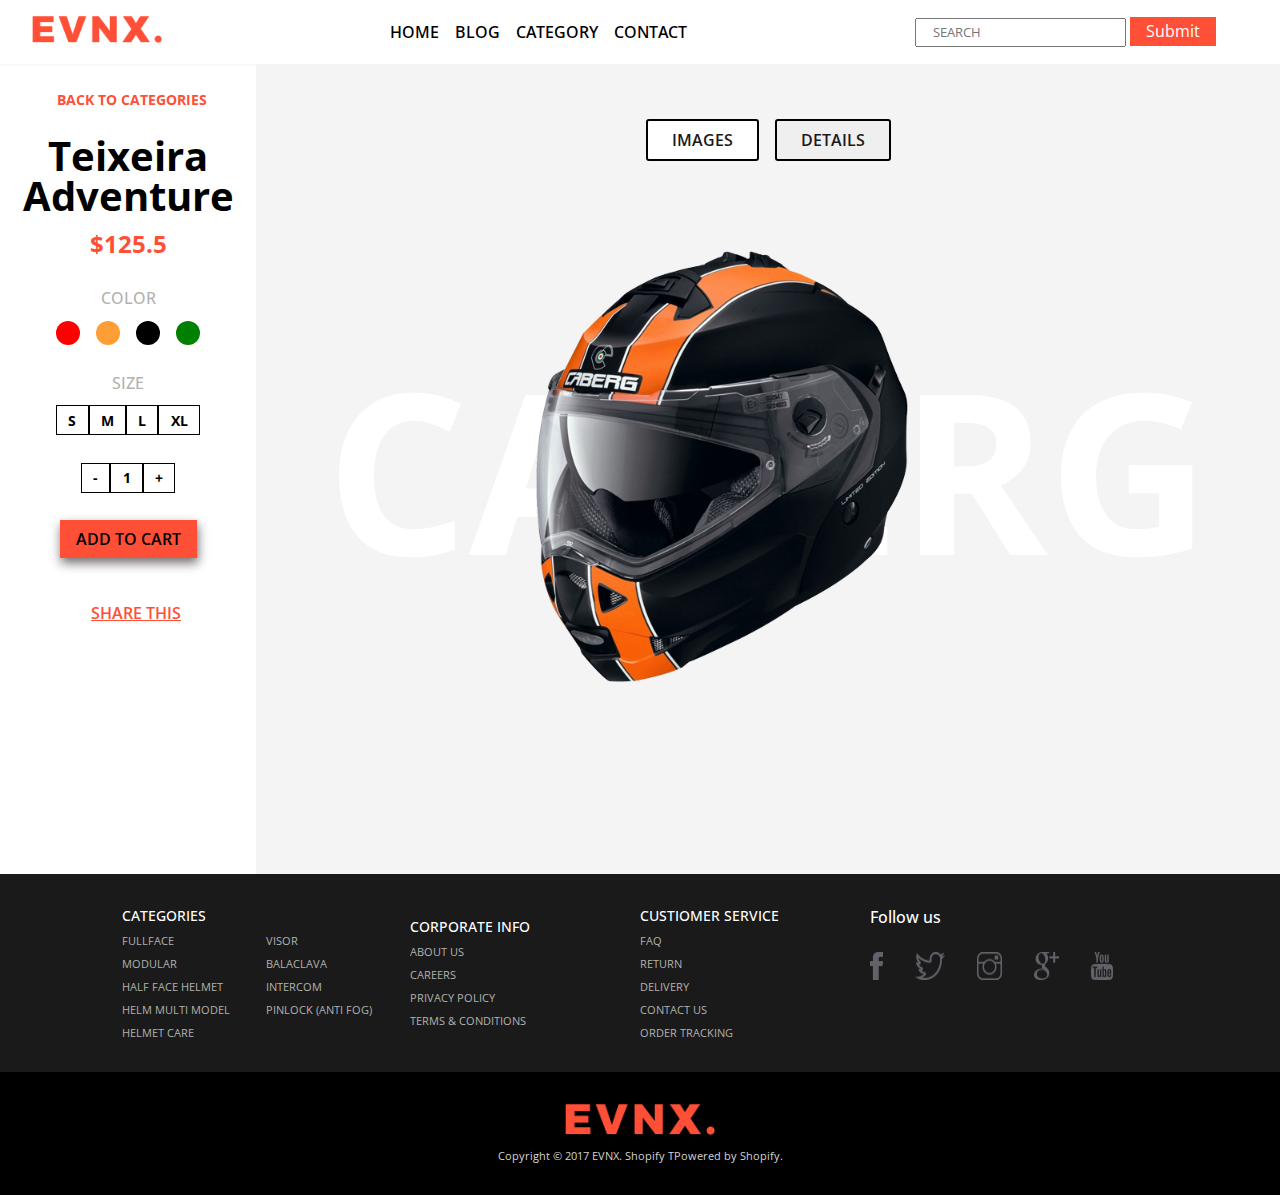
<file: product.html>
<!DOCTYPE html>
<html lang="en">

<head>
    <meta charset="UTF-8">
    <meta name="viewport" content="width=device-width, initial-scale=1.0">
    <title>ENVX || categories</title>
    <!-- favicon -->
    <link rel="icon" type="image/x-icon" href="./images/new product 1.png">
    <!-- css link -->
    <link rel="stylesheet" href="style.css">
    <!-- font awesome cdn -->
    <link rel="stylesheet" href="https://cdnjs.cloudflare.com/ajax/libs/font-awesome/6.4.2/css/all.min.css"
        integrity="sha512-z3gLpd7yknf1YoNbCzqRKc4qyor8gaKU1qmn+CShxbuBusANI9QpRohGBreCFkKxLhei6S9CQXFEbbKuqLg0DA=="
        crossorigin="anonymous" referrerpolicy="no-referrer" />

    <!-- JQUERY -->
    <script src="https://code.jquery.com/jquery-3.7.1.js"
        integrity="sha256-eKhayi8LEQwp4NKxN+CfCh+3qOVUtJn3QNZ0TciWLP4=" crossorigin="anonymous"></script>

</head>

<body>
    <!-- navbar start-->
    <div class="navbar">
        <div class="logo">
            <img src="./images/EVNX..png" alt="" srcset="">
        </div>
        <div class="nav-links">
            <a href="./home.html">HOME</a>
            <a href="#">BLOG</a>
            <div class="dropdown">
                <button class="dropbtn">CATEGORY <i class="fa-solid fa-caret-down"></i></button>
                <div class="dropdown-content">
                    <a class="drop-link" href="#"><img src="./images/dropdown img1.png" alt="" srcset="">FULL FACE
                        HELMET</a>
                    <HR>
                    </HR>
                    <a class="drop-link" href="#"><img src="./images/dropdown img2.png" alt="" srcset="">MODULER
                        HELMET</a>
                    <HR>
                    </HR>
                    <a class="drop-link" href="#"><img src="./images/dropdown img3.png" alt="" srcset="">HALF FACE
                        HELMET</a>
                </div>
            </div>
            <a href="#">CONTACT</a>
        </div>
        <div class="search-profile">
            <form action="#">
                <input type="search" id="search" name="search" placeholder="SEARCH">
                <input type="submit" id="submit">
            </form>
            <i class="fa-solid fa-cart-shopping"></i>
            <i class="fa-solid fa-user"></i>
        </div>
    </div>
    <!-- navbar end -->

    <!-- product display / details start-->
    <div class="product">
        <!-- product sidebar -->
        <div class="product-sidebar">
            <h3><a href="./category.html"><i class="fa-solid fa-arrow-left-long"></i>BACK TO CATEGORIES</a></h3>
            <h1>
                Teixeira <br>
                Adventure
            </h1>
            <h2>$125.5</h2>
            <p>COLOR</p>
            <div class="color-cont">
                <div id="red" class="color"></div>
                <div id="orange" class="color"></div>
                <div id="black" class="color"></div>
                <div id="green" class="color"></div>
            </div>
            <p>SIZE</p>
            <div class="size-cont">
                <a href="#">S</a>
                <a href="#">M</a>
                <a href="#">L</a>
                <a href="#">XL</a>
            </div>
            <div class="quantity-cont">
                <a href="#">-</a>
                <a href="#">1</a>
                <a href="#">+</a>
            </div>
            <button><a href="#">ADD TO CART</a></button>
            <div class="share">
                <i class="fa-solid fa-share-nodes"></i>
                <a href="#">SHARE THIS</a>
            </div>
        </div>
        <!-- main product section -->
        <div class="main-product">
            <div class="product-items">
                <h1>CABERG</h1>
                <div class="prod-btn">
                    <button id="images"><a href="#">IMAGES</a></button>
                    <button id="details"><a href="#">DETAILS</a></button>
                </div>
                <div class="prd-img">
                    <img src="./images/product-img1.png" alt="" srcset="">
                </div>
                <div class="details-contant">
                    <div class="item-details">
                        <h2>brand Name</h2>
                        <h3>Caberg</h3>
                    </div>
                    <hr>
                    <div class="item-details">
                        <h2>types of helmet</h2>
                        <h3>full face </h3>
                    </div>
                    <hr>
                    <div class="item-details">
                        <h2> features of a helmet</h2>
                        <h3> reduces your risk of a serious brain injury and death</h3>
                    </div>
                    <hr>
                    <div class="item-details">
                        <h2>helmets shaped</h2>
                        <h3>round oval, intermediate oval (the most common), and long oval</h3>
                    </div>
                    <hr>
                    <div class="item-details">
                        <h2>helmets made of?</h2>
                        <h3>Modern helmets are made of lightweight and strong materials like carbon fiber, fiberglass,
                            Kevlar, and composite materials.</h3>
                    </div>
                    <hr>
                    <div class="item-details">
                        <h2>the foam used in helmets?</h2>
                        <h3>Expanded polystyrene (EPS) is a crushable foam, widely used in helmet liners (and other
                            energy management applications like automobile bumpers). </h3>
                    </div>
                </div>
            </div>
        </div>
    </div>
    <!-- product display / details end -->

    <!-- Footer start here -->
    <div class="footer">
        <!-- top footer start here -->
        <div class="top-footer">
            <div class="top1">
                <h1>CATEGORIES</h1>
                <div class="top-inner">
                    <div class="topinner1">
                        <a href="#">Fullface</a>
                        <a href="#">modular</a>
                        <a href="#">Half face helmet</a>
                        <a href="#">helm multi model</a>
                        <a href="#">helmet care</a>
                    </div>
                    <div class="topinner2">
                        <a href="#">Visor</a>
                        <a href="#">balaclava</a>
                        <a href="#">intercom</a>
                        <a href="#">pinlock (anti fog)</a>
                    </div>
                </div>
            </div>
            <div class="top2">
                <h1>Corporate Info</h1>
                <a href="#">About us</a>
                <a href="#">Careers</a>
                <a href="#">Privacy Policy</a>
                <a href="#">Terms & Conditions</a>
            </div>
            <div class="top3">
                <h1>Custiomer service</h1>
                <a href="#">Faq</a>
                <a href="#">return</a>
                <a href="#">delivery</a>
                <a href="#">contact us</a>
                <a href="#">order tracking</a>
            </div>
            <div class="top4">
                <h1>Follow us </h1>
                <div class="socal-links">
                    <img src="./images/social-link-fb.png" alt="">
                    <img src="./images/social-link-tw.png" alt="">
                    <img src="./images/social-link-ins.png" alt="">
                    <img src="./images/social-link-google.png" alt="">
                    <img src="./images/social-link-yt.png" alt="">
                </div>
            </div>
        </div>
        <!-- bottom footer strat -->
        <div class="bottom-footer">
            <img src="./images/EVNX..png" alt="" srcset="">
            <p>Copyright © 2017 EVNX. Shopify TPowered by Shopify.</p>
        </div>
    </div>

    <!-- jquery Codes -->
    <script>
        $(document).ready(function () {
            $("#details").click(function () {
                $(".details-contant").toggle()
            });
            $("#images").click(function () {
                $(".details-contant").hide()
            });

        });
    </script>
</body>

</html>
</file>
<file: style.css>
@import url('https://fonts.googleapis.com/css2?family=Open+Sans:ital,wght@0,300;0,400;0,500;0,600;0,700;0,800;1,300;1,400&display=swap');
*{
    margin: 0;
    padding: 0;
    box-sizing: border-box;
    font-family: 'Open Sans', sans-serif;
}
/* navbar */
.navbar{
    position: relative;
    display: flex;
    align-items: center;
    justify-content: space-between;
    padding: 1rem 2rem;
    background: #ffff;
    z-index: 1;
    /* border: 1px solid black; */
}
.logo img{ 
     width: 130px;
     cursor: pointer;
}
.nav-links{
    display: flex;
    gap: 1rem;
    font-weight:555;
}
.nav-links a{
    text-decoration: none;
    color: black;
    transition: .2s;
}
.nav-links>a:hover{
    text-decoration:line-through;
    color:#FF4F37;
}
.dropdown:hover .dropdown-content{
    display:flex;
}
.dropbtn{
    border: none;
    background-color:transparent;
    font-size: 1rem;
    font-weight: 555;
}
.drop-link{
    display: flex;
    align-items: center;
    gap: 1rem;
}
.drop-link img{
    width: 23px;
}
 
.dropdown-content{
   display: flex;
   flex-direction: column;
   background: #d3d1d1;
   position: absolute;
   width: 250px;
   color: #faf9f9;
   gap: 0.2rem;
   display: none;
}
.dropdown-content a{
    color: #000;
    width: 100%;
    padding: .5rem 1rem;
}
.dropdown-content a:hover{
    background-color: #FF4F37;
    color: #ffff;
}
.dropbtn:hover .dropdown-content{
    display:inline-block;
}


.search-profile{
    display: flex;
    align-items: center;
    gap: 1rem;
    cursor: pointer;
}
.search-profile #search{
    padding: .2rem 1rem;
}
.search-profile i:hover{
   color: #FF4F37;
}
#submit{
    background-color: #FF4F37;
    padding:.2rem 1rem ;
    color: #ffff;
    font-size: 1rem;
    border: none;
    cursor: pointer;
}



/* banner */
.banner{
    width: 100%;
    position: relative;
}

.banner-top{
    width: 100%;
    display: flex;
    justify-content:space-between;
}
.banner img{
    width: 100%;
    position: relative;
}
.banner-container{
      width: 60%;
      position: absolute;
      top:50%;
      left:50%;
      transform: translate(-50%,-50%);
      display: flex;
      flex-direction: column;
      gap: 1rem;
      justify-content: space-evenly;
}
.banner-text{
    width: 50%;
    text-align:left;
}
.banner-text h1{
    font-size: 4.5rem;
    line-height: 5rem;
    color: #000000;
    font-weight: 800;
    padding-top: 5rem;
    padding-bottom: 1rem;
}
.banner-text h1 span{
    color: #FF4F37;
}
.banner-text h3{
    font-size: 1.2rem;
    color:black;
    font-weight: 500;
}
.banner-img{
    width: 50%;
    display: flex;
    justify-content: right;
}
.banner-img img{
    width: 89%;
    position:relative;

}

.banner-bottom{
    display: flex;
    width: 100%;
    align-items: center;
    justify-content: space-between;
    padding: 1rem;
}
.banner-bottom-left button{
    border: none;
    padding: .5rem 1rem;
    cursor: pointer;
    transition: .2s;
}
.banner-bottom-left button:hover{
    transform: translateY(-10px); 
}
.banner-bottom-left button>a{
     text-decoration: none;
     color: #000;
     font-size: .8rem;
     font-weight: 650;   
}
.banner-bottom-left button>a span{
    color: #FF4F37;
}
.banner-bottom-left :nth-child(3){
    background-color: #FF4F37;
}
.banner-bottom-left :nth-child(3){
    background-color: #FF4F37;
}
.banner-bottom-left :nth-child(3)>a{
    color: #ffff;
}

.banner-bottom-right i{
    font-size: 1.5rem;
    background-color: #ffff;
    padding: .5rem 1rem;
}
.banner-bottom-right a{
    color: rgb(0, 0, 0);
}

/* new-product............ */
.new-product{
    width: 100%;
    position: relative;
}
.new-product h1{
    text-align: center;
    padding: 1.5rem 0;
    font-size: 2rem;
}

.new-product-cont{
    width: 100%;
    display: flex;
    align-items: center;
    justify-content:space-evenly;
    padding: 2rem 0;
    position: relative;
}

/* new-product-section.......... */
.new-product-section{
    width: 25%;
    height: 100%;
    background: #C2C4C0;
    position: relative;
    padding-left: 3rem;
    transition: all .5s;
}
.new-product-img{
    /* position: absolute; */
    width: 100%;
}
.new-product-img img{
    position: absolute;
    width: 50%;
    top: 20%;
    right: 3%;
    transition: all .5s;
}

.new-product-section:hover{
    width: 35%;
}
.new-product-section:hover .new-product-img img{
    width: 66%;
    top: -15%;
    right: -10%;
}



.new-product-text{
    width: 100%;
    padding: 1rem 2rem;
}
.new-product-text h3{
    color: #ffff;
    font-size: 1rem;
    font-weight: 400;
}
.new-product-text h1{
    text-align: left;
    font-size: 1.7rem;
}
.new-product-text button{
    border: none;
    padding: .5rem 1rem;
    background-color: #FF4F37;
    border-radius: 4px;
}
.new-product-text button a{
    text-decoration: none;
    color: #000;
    font-size: 1rem;
    font-weight: 600;
}

/* new-product-section2 */
.new-product-section2{
    width: 25%;
    height: 100%;
    background: #C2C4C0;
    position: relative;
    cursor: pointer;
    transition: all .5s;
}

.new-product-img2 img{
    position: absolute;
    width: 30%;
    top: 25%;
    right: 10%;
    transition: all .5s;
}

.new-product-section2:hover{
    width: 35%;
}
.new-product-section2:hover .new-product-img2 img{
    width: 40%;
    top: -15%;
    right: 0%;
}

/* new-product-section3 */
.new-product-section3{
    width: 25%;
    height: 100%;
    background: #C2C4C0;
    position: relative;
    transition: all .5s;
}

.new-product-img3 img{
    position: absolute;
    width: 30%;
    top: 25%;
    right: 10%;
    transition: all .5s;
}
.new-product-section3:hover{
    width: 35%;
}
.new-product-section3:hover .new-product-img3 img{
    width: 48%;
    top: -15%;
    right: 0%;
}

/* blog-events......................... */
.blog-events{
    width: 70%;
    position: relative;
    margin: auto;
    display: flex;
    align-items: center;
    justify-content: space-between;
    padding: 2rem 0;
}
.blog-events-left{
    width: 40%;

}
.blog-headings{
    display: flex;
    align-items: center;
    justify-content: space-between;
}
.blog-headings a{
    font-size: 1rem;
    font-weight: 600;
    color: #FF4F37;
}
.blog-contant{
    display: flex;
    align-items: center;
    justify-content:start;
    gap: 1rem;
    padding-top:.5rem ;
}
.blog-img img{
    width: 90%;
    border-radius: 5px;
    cursor: pointer;
}
.blog-img>img:hover{
   rotate: 1deg;
   transition: .2s;
}
.blog-text p{
    font-size: .8rem;
    font-weight: 600;
}
.blog-text h3{
    font-size: 1rem;
    
}
.blog-text p{
    font-size: .8rem;
    font-weight: 600;
}
.blog-text a{
    color: #FF4F37;
}

.blog-events-right{
    width: 55%;
    position: relative;
}
.blog-events-container img{
    width: 100%;
    opacity: .4 black;
}
.blog-right-text{
    position: absolute;
    top: 25%;
    right: 5%;
    color: #ffff;
    text-align: right;
}
.blog-right-text h1{
    font-size: 3rem;
    line-height: 3rem;
}
.blog-right-text p{
    font-size: .8rem;
    padding: .7rem 0;
}
.blog-right-text button{
     border: none;
     padding: .5rem;
     background-color: #FF4F37;
     margin-top: 1rem;
}
.blog-right-text button a{
    font-size: 1rem;
    font-weight: 600;
    text-decoration: none;
    color: #ffff;
}
.blog-events-right>img{
   position: absolute;
   top: 10%;
   width: 80%;
   left: -20%;
   transition: .5s;
}
.blog-events-right>img:hover{
    rotate: -5deg;
}

/* SIGN-UP..................... */

.sign-up{
    display: flex;
    align-items: center;
    justify-content: center;
    padding: 3rem 0;
}
.signup-cont h2{
    font-size: 1.5rem;
    padding-bottom: 1rem;
}
.signup-cont input{
    padding: .5rem 1rem;
    width: 300px;
    border: none;
    box-shadow: 2px 5px 13px black;
    transition: .5s;
}
.signup-cont input:hover{
    box-shadow: 2px 5px 13px #FF4F37;

}
.signup-cont button{
    padding:.5rem 1rem;
    background-color: #FF4F37;
    border: none;
    margin-left: 1rem;
    font-weight: 600;
    color: #ffff;
    box-shadow: 2px 2px 13px black;
    transition: .3s;
    border-radius: 5px;
    cursor: pointer;
}
.signup-cont button:hover{
    box-shadow: 2px 2px 13px #FF4F37;
}

/* partner-section */
.partner-section{
    width: 100%;
    padding: 1.5rem;
    display: flex;
    align-items: center;
    justify-content: space-evenly;
    border-top: 1px  solid rgb(194, 188, 188);
    border-bottom: 1px  solid rgb(194, 188, 188);   
}
.partner-section img{
    cursor: pointer;
    width: 120px;
}

/* ,..........footer */
.footer{
    width: 100%;
    background-color:#1a1a1a;
    color: #ffff;
    /* margin-top: 4rem; */
}

.top-footer{
    display: flex;
    justify-content: center;
    padding: 2rem 4rem;
}
.top1{
    width: 25%;
    display: flex;
    flex-direction: column;
    justify-content: center;    
}
.top1 h1{
    font-size: .9rem;
    padding-bottom: .5rem;
    font-weight: 500;
}
.top-inner{
    display: flex;
    width: 100%;
}
.topinner1{
    width: 50%;
    display: flex;
    flex-direction: column;
    gap: .5rem;
}
.topinner1 a{
    text-decoration: none;
    text-transform: uppercase;
    color: #b2b3b0;
    font-size: .7rem;
}
.topinner2{
    width: 50%;
    display: flex;
    flex-direction: column;
    gap: .5rem;
}
.topinner2 a{
    text-decoration: none;
    text-transform: uppercase;
    color: #b2b3b0;
    font-size: .7rem;
}


.top2{
    width: 20%;
    display: flex;
    flex-direction: column;
    justify-content: center;
}
.top2 h1{
    font-size: .9rem;
    text-transform: uppercase;
    font-weight: 500;
}
.top2>a{
    text-decoration: none;
    text-transform: uppercase;
    color: #b2b3b0;
    font-size: .7rem;
    padding-top: .5rem;
}

.top3{
    width: 20%;
    display: flex;
    flex-direction: column;
    justify-content: center;
}
.top3 h1{
    font-size: .9rem;
    text-transform: uppercase;
    font-weight: 500;
}
.top3>a{
    text-decoration: none;
    text-transform: uppercase;
    color: #b2b3b0;
    font-size: .7rem;
    padding-top: .5rem;
}
.footer a:hover{
    color: #FF4F37;
    font-weight: 500;
}


.top4{
    width: 25%;
    display: flex;
    flex-direction: column;
}
.top4 h1{
    font-size: 1rem;
    font-weight: 500;
    padding-bottom: 1.5rem;
}
.socal-links{
  display: flex;
  gap: 2rem;
}
.socal-links img{
    cursor: pointer;
}


/* bottom-footer......... */
.bottom-footer{
    width: 100%;
    background-color: #000;
    padding: 2rem 4rem;
    text-align: center;
}
.bottom-footer img{
    width: 150px;
    padding-bottom: .5rem;
    cursor: pointer;
}
.bottom-footer p{
    font-size: .7rem;
    color: lightgray;
}

/* product page................................. */
.category{
    width: 100%;
    display: flex;
}
.sidebar{
    width: 20%;
    border-top: 1px solid #d3d1d1;
    padding: 1rem 3rem;
}
.sidebar-category{
    width: 100%;
    display: flex;
    flex-direction: column;
    gap: 1rem;
}
.sidebar-category h1{
    font-size: 1.5rem;
}
.sidebar-category>a{
    text-decoration: none;
    font-size: 1rem;
    font-weight: 500;
    color: #1a1a1a;
    text-transform: uppercase;
}
.sidebar-category>a span{
    color: #FF4F37;
}

.sidebar-filter{
    width: 100%;
    gap: 1rem;
    padding-top: 1rem;
    display: flex;
    flex-direction: column;
    padding-top: 2rem;
}
.sidebar-filter h1{
    font-size: 1.5rem;
    color: #000;
}
.sidebar-filter>form>select{
    width: 80%;
    padding: .5rem .5rem;
    font-size: 1rem;
    background-color: #d3d1d1;
    border: none;
    font-weight: 500;
    color: #000000;
    border-radius: 0px;
}
.sidebar-filter>a{
    text-decoration: none;
    font-size: .9rem;
    font-weight: 500;
    color: #1a1a1a;
    text-transform: uppercase;
}
.sidebar-filter>a span{
    color: #FF4F37;
}



.main-category{
    width: 80%;
    /* height: 200vh; */
    background-color:#d3d1d1;
    padding: 1rem 2rem;
}
.cat-title{
   width: 100%; 
   display: flex;
   align-items: center;
   justify-content: space-between;
}
.cat-title h1{
   font-size: 1.5rem;
   font-weight: 600;
}
.cat-title form{
    font-size: .9rem;
    font-weight: 500;
}
.cat-title #subject{
    padding: .3rem;
    border: none;
}
.cat-title option{
    font-size: .7rem;
    font-weight: 400;
}

/* category-list.... */
.category-list{
    width: 100%;
    padding-top: 2rem;
    display: flex;
    gap: 1.8rem;
    flex-wrap: wrap;
    justify-content: center;
}
.category-card{
  width: 23%;
  background-color: #ffff;
  display: flex;
  align-items:center;
  flex-direction: column;
  gap: 1rem;
  padding: 1.5rem 0rem;
  border-radius: 5px;
}
.category-card img{
    width: 55%;
    margin: auto;
    cursor: pointer;
}
.cat-price{
    display: flex;
    flex-direction: column;
    gap: .5rem;
}
.cat-price p{
    font-size: 1rem;
    color: #b2b3b0;
    font-weight: 600;
    cursor: pointer;
}
.cat-price h2{
    font-size: 1.6rem;
}
.cat-price button{
    border: none;
    background-color: #FF4F37;
    padding: .5rem;
    width: 70%;
    transition: .5s;
    box-shadow: 2px 2px 10px #1a1a1a;
}
.cat-price button:hover{
    box-shadow: 2px 2px 10px #FF4F37;
}
.cat-price button>a{
    text-decoration: none;
    color: #ffff;
    font-style: 1rem;
    font-weight: 600;
}

/* category-button */
.category-button{
    width: 100%;
    display: flex;
    align-items: center;
    justify-content: center;
    padding: 2rem 0rem;
}
.category-button button{
    border: none;
    padding: .5rem 1rem;
    background-color: #000000;
    border-radius: 5px;
    cursor: pointer;
    box-shadow: 2px 2px 10px #1a1a1a;
    transition: .5s;
}
.category-button button:hover{
    box-shadow: 2px 2px 10px #FF4F37;
}
.category-button button>a{
    text-decoration: none;
    font-weight: 600;
    color: #ffff;
}



/* product page strat here.................... */
.product{
    width: 100%;
    display: flex;
}
.main-product{
    width: 80%;
    height: 90vh;
    background-color:#f4f4f4;
    padding: 1rem 2rem;
    /* overflow: hidden; */
}
.product-items{
    width: 100%;
    height: 100%;
    display: flex;
    align-items: center;
    justify-content: center;
    position: relative;
    /* display: none; */
}
.product-items H1{
     font-size: 14rem;
     color: #ffff;
}
.prd-img{
    position: absolute;
}
.product-items img{
    width: 80%;
}
.prod-btn{
    position: absolute;
    top: 5%;
    display: flex;
    gap: 1rem;
}
.prod-btn button{
    border: none;
    border: 2px solid #000;
    border-radius:3px ;
    padding: .5rem 1.5rem;
    cursor: pointer;

}
.product-items>.prod-btn #images{
    background-color: #fff;
}
.product-items>.prod-btn button:hover{
    background-color: #ffff;
}
.prod-btn button>a{
    text-decoration: none;
    font-size: 1rem;
    font-weight: 600;
    color: #1a1a1a;
}

.active{
    display: none;
}
.details-contant{
    position: absolute;
    width: 50%;
    display: flex;
    flex-direction: column;
    gap: 1rem;
    padding: 1.5rem;
    border-radius: 10px;
    box-shadow: 0px 0px 10px #000000;
    background-color: #fff;
    display: none;
}
.item-details{
  display: flex;
  align-items: center;
  justify-content: center;
  gap: 1rem;
  
}
.item-details h2{
    font-size: 1rem;
    font-weight: 500;
    color: #000;
    width: 50%;
    padding: .5rem 0rem;
}
.item-details h3{
    font-size: .9rem;
    font-weight: 400;
    color: #000;
    width: 50%;
    padding: .5rem 0rem;
}

/* product side-bar  */

.product-sidebar{
    width: 20%;
    display: flex;
    gap: .7rem;
    flex-direction: column;
    align-items: center;
    text-align: center;
    border-top: 2px solid #faf9f9;
}
.product-sidebar h3{
    font-size: .9rem;
    padding-top: 1.5rem;
}
.product-sidebar a{
    font-size: .9rem;
    text-decoration: none;
    color: #FF4F37;
}
.product-sidebar a>i{
  padding-right: .5rem;
  color: #1a1a1a;
}
.product-sidebar>h1{
    font-size: 2.5rem;
    line-height: 2.5rem;
    padding-top: 1rem;
}
.product-sidebar>h2{
    font-size: 1.5rem;
    color: #FF4F37;
}
.product-sidebar>P{
    font-size: 1rem;
    color: #b2b3b0;
    font-weight: 500;
    padding-top: 1rem;
}
.color-cont{
    display: flex;
    align-items: center;
    justify-content: center;
    gap: 1rem;
}
.color{
    width: 1.5rem;
    height: 1.5rem;
    border-radius: 50%;
    cursor: pointer;
}
#red{
    background-color: red;
}
#orange{
    background-color: #ff9e37;
}
#black{
    background-color: #000;
}
#green{
    background-color: green;
}

.size-cont{
    display: flex;
    align-items: center;
    justify-content: center;
    
}
.size-cont a{
    color: #000;
    border: 1px solid black;
    padding: .3rem .7rem;
    font-weight: 700;
}
.size-cont a:hover{
    background-color: #f4f4f4;
}
.quantity-cont{
    display: flex;
    align-items: center;
    justify-content: center;
    padding-top: 1rem;
}
.quantity-cont a{
    color: #000;
    border: 1px solid black;
    padding: .3rem .7rem;
    font-weight: 700;
}

.product-sidebar>button{
    padding: .5rem 1rem;
    background-color: #FF4F37;
    margin-top: 1rem;
    border: none;
    color: #000;
    cursor: pointer;
    box-shadow: 1px 5px 10px #716c6c;
}
.product-sidebar>button a{
    color: #000;
    font-weight: 600;
    font-size: 1rem;
}

.share{
    padding-top: 2rem;
    display: flex;
    align-items: center;
    justify-content: center;
    gap: 1rem;
}
.share i{
    font-size: 2rem;
    cursor: pointer;
}
.share a{
    font-size: 1rem;
    font-weight: 600;
    text-decoration: underline;
}


/* cart section start here .... */
.cart-container{
    width: 100%;
    height: 80vh;
    background-color: #d3d1d1;
}
.main-cart{
    width: 55%;
    margin: auto;
}
.main-cart h1{
    font-size: 1.2rem;
    padding-top: 1rem;
    font-weight: 600;
}
.cart-product-details{
    width: 100%;
    display: flex;
    align-items: center;
    justify-content: space-evenly;
    background-color: #f9f9f9;
    padding: .8rem;
    margin-top: .5rem;
    border: 1px solid #C2C4C0;
}
.cart-product-details h2{
    font-size: .9rem;
    color: #1a1a1a;
}

.cart-product{
    width: 40%;
    display: flex;
    align-items: center;
    justify-content: space-evenly;
}
.cart-product i{
    font-size: 1rem;
    cursor: pointer;
}
.cart-product img{
    font-size: 1rem;
    width: 50px;
    cursor: pointer;
}
.cart-product a{
    text-decoration: none;
    color: #1a1a1a;
    font-style: 1rem;
    font-weight: 400;
    cursor: pointer;
}
.cart-quantity{
    width: 20%;
    text-align: center;
}
.cart-price{
    width: 20%;
    text-align: center;
}
.cart-total{
    width: 20%;
    text-align: center;
}

/*coupon-section  */
.coupon-section{
    width: 100%;
    background-color: #fff;
    border: 1px solid #C2C4C0;
    padding: 1.5rem;
    display: flex;
    align-items: center;
    justify-content: space-around;
}
.coupon-section #coupon{
    padding: .5rem 1rem;
    font-size: .8rem;
    font-weight: 500;
    border: none;
    background-color: #f4f4f4;
    box-shadow: 1px 1px 10px #716c6c;
}
.coupon-section #submit-btn{
    padding: .5rem 1rem;
    font-size: .8rem;
    font-weight: 500;
    background-color: #FF4F37;
    border: none;
    margin-left: .5rem;
    color: #fff;
    box-shadow: 1px 1px 10px #716c6c; 
    transition: .5s;
}
.coupon-section #submit-btn:hover{
    box-shadow: 0px 0px 0px #716c6c; 

}

.coupon-section>button{
    padding: .5rem 1rem;
    background-color: #FF4F37;
    border: none;
    cursor: pointer;
    box-shadow: 1px 1px 10px #716c6c;
    transition: .5s;  
}
.coupon-section>button:hover{
    box-shadow: 0px 0px 0px #716c6c; 

}
.coupon-section>button a{
    text-decoration: none;
    font-size: .8rem;
    font-weight: 500;
    color: #fff;
}

/* cart-tool */
.cart-tool{
    width: 40%;
    float: right;
}
.cart-tool h1{
    font-size: 1.2rem;
    font-weight: 600;
    padding: 1rem 0;
}
.cart-tool-contant{
   display: flex;
   justify-content: space-between;
   align-items: center;
   background-color: #fff;
   margin-bottom: 1px;
}
.cart-title{
    width: 40%;
    background-color: #f4f4f4;
    padding: 1rem;
}
.cart-title>h2{
    font-size: .9rem;
    color: #1a1a1a;
}
.cart-desc{
    width: 60%;  
    padding-left: 1rem; 
}
.cart-desc P{
   font-size: .9rem;  
}
.cart-desc a{
    font-size: .8rem;
}

.cart-tool>button{
    float: right;
    padding: .9rem 1.2rem;
    margin-top: 1.5rem;
    background-color: #FF4F37;
    border: none;
    cursor: pointer;
}
.cart-tool>button a{
    text-decoration: none;
    font-size: .8rem;
    color: #fff;
    font-weight: 600;
}

/* contact-container */
.contact-container{
    width: 100%;
    display: flex;
    position: relative;
}
.contact-sidebar{
    position: relative;
    width: 25%;
    height: 100%;
    background-color: #fff;
    border-top: 1px solid #C2C4C0;
    display: flex;
    flex-direction: column;
    padding: 2rem;
    gap: .5rem;
}
.contact-sidebar form>input,textarea{
    background-color: #C2C4C0;
    border: none;
    padding: .5rem ;
    width: 80%;
    margin-bottom: .5rem;
}
.contact-sidebar form>input::placeholder{
    font-size: 1rem;
}
.contact-sidebar h1{
    text-transform: uppercase;
    width: 90%;
    font-size: 1.9rem;
    padding-bottom: 1rem;
}
.contact-sidebar form>#submit{
   margin-top: 1rem;
   padding: .5rem;
   width: 30%;
   font-size: 1rem;
}
.contact-sidebar p{
    font-size: .9rem;
    padding: 1rem 0;
    font-weight: 500;
}
.contact-sidebar span{
    color: #FF4F37;
}



.contact-main{
    position: relative;
    width: 75%;
    background-color: #C2C4C0;
    position: relative;
}
.contact-main>iframe{
    width: 100%;
    height: 100%;
}
</file>
